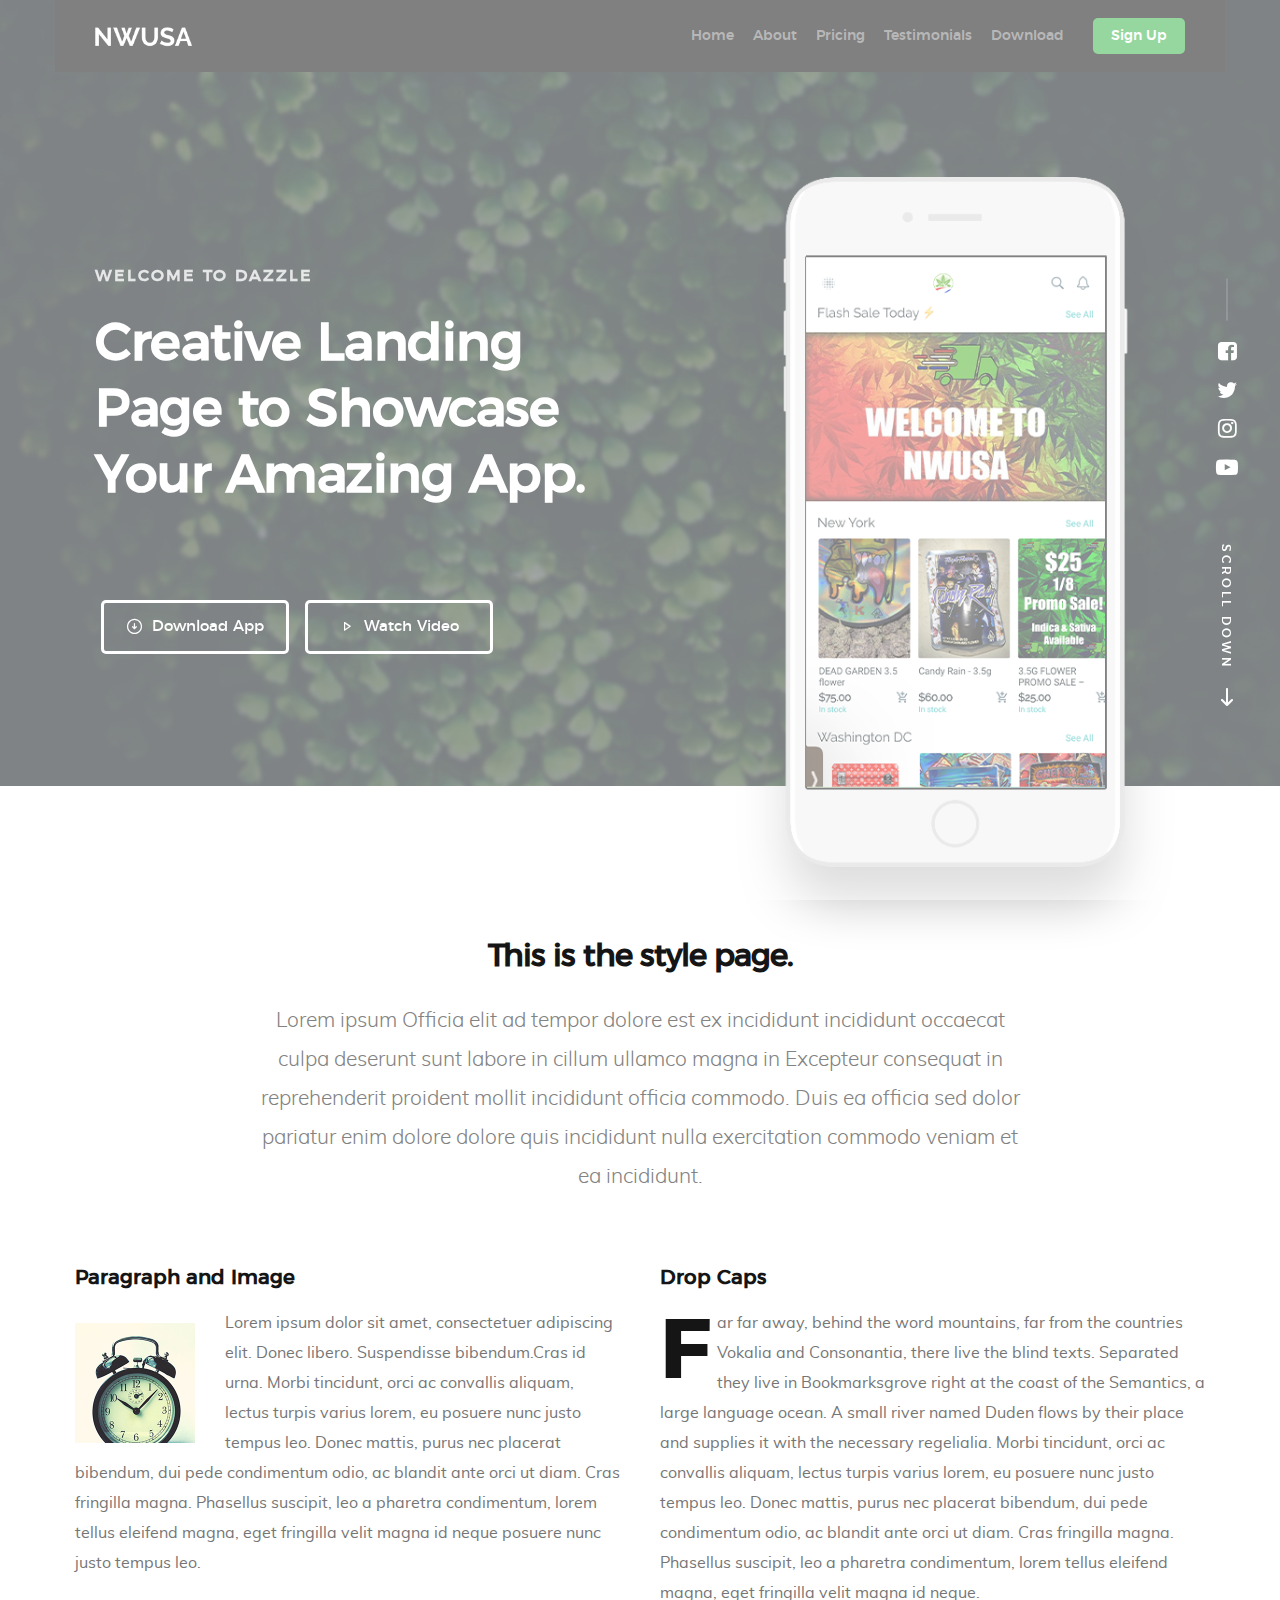
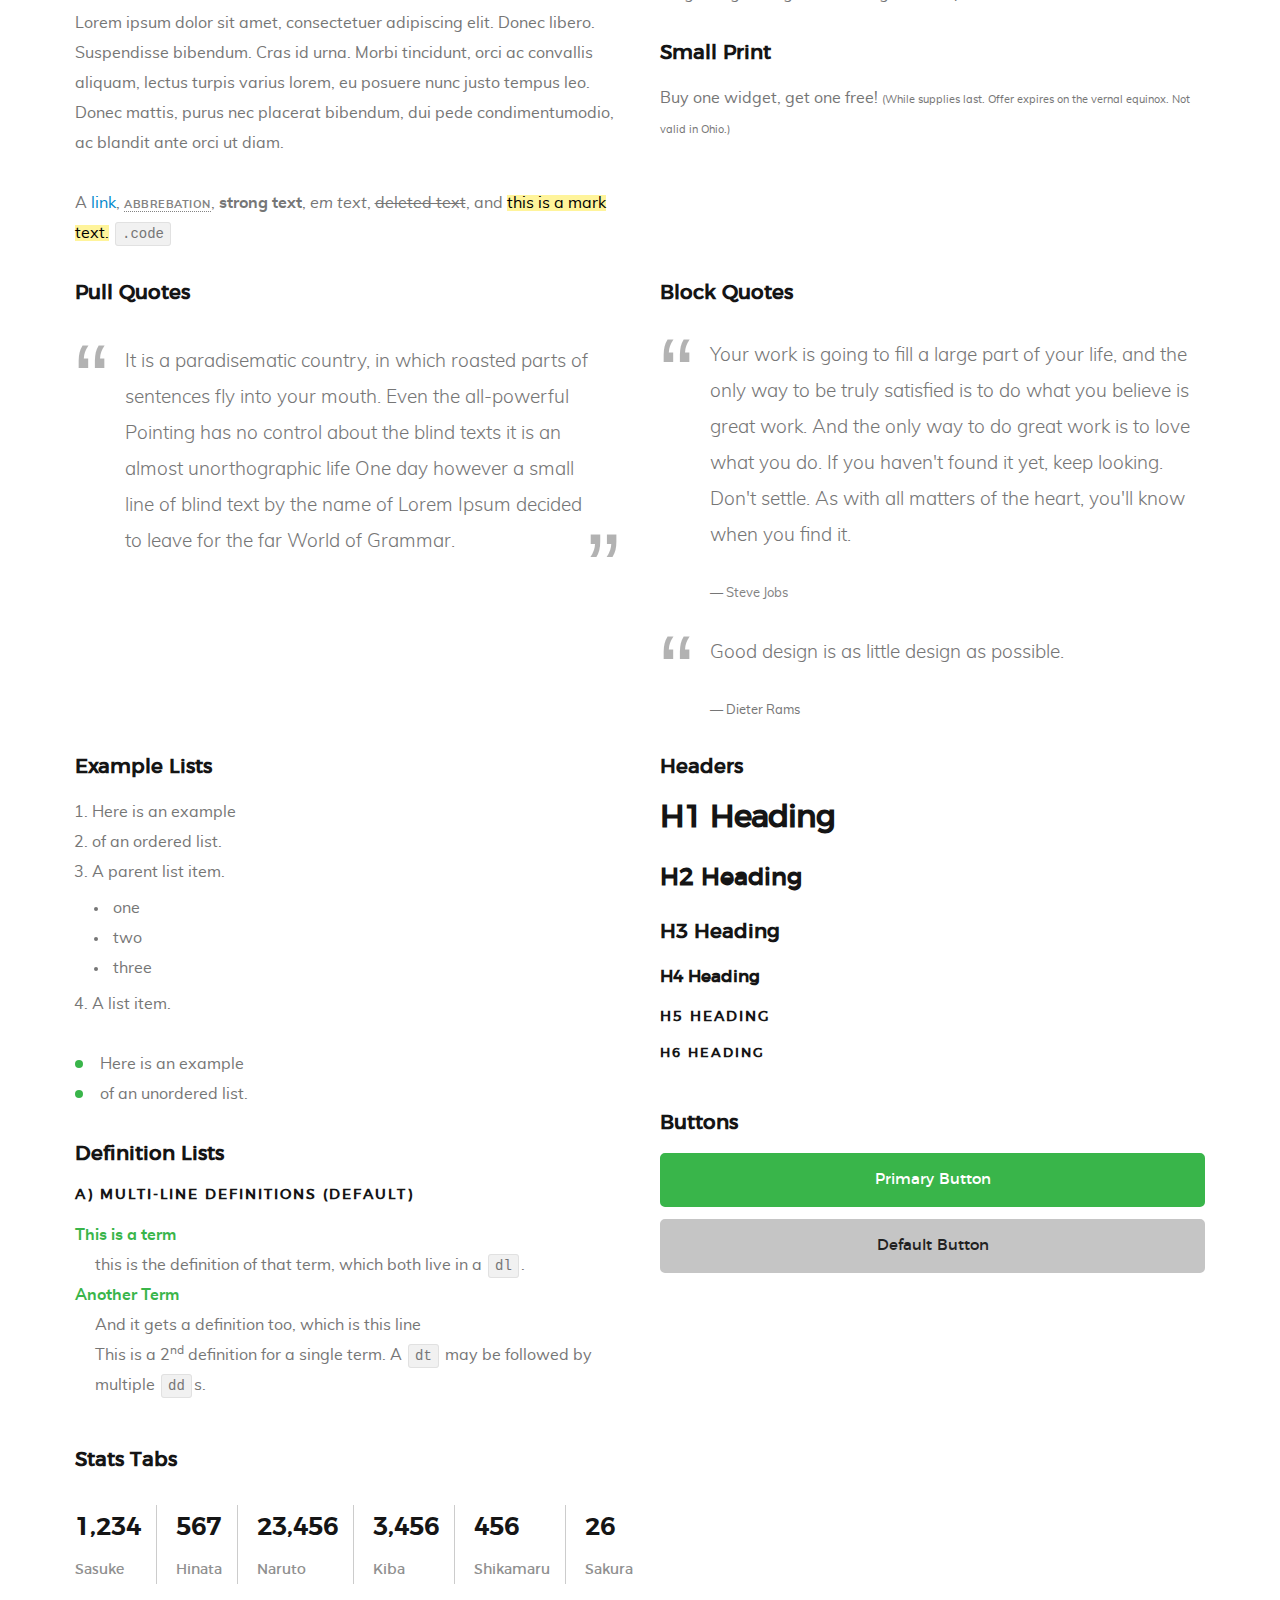
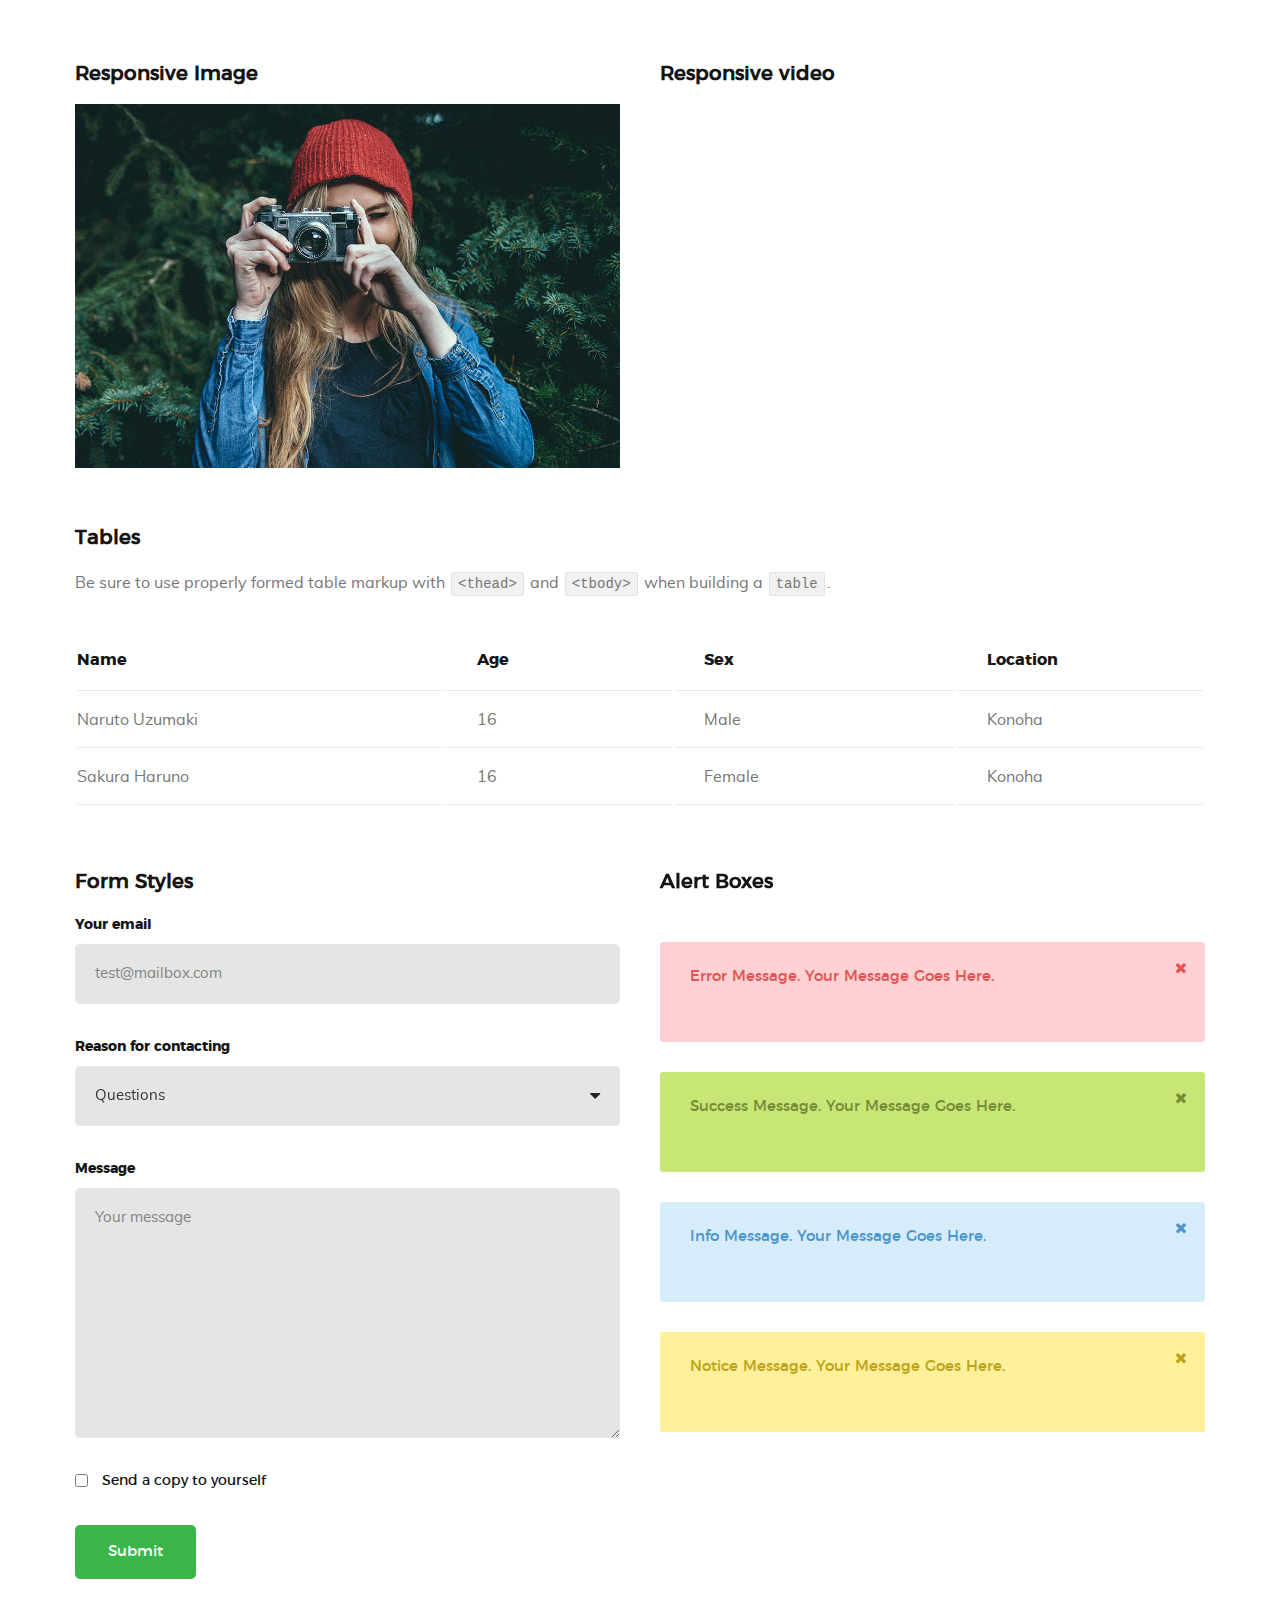
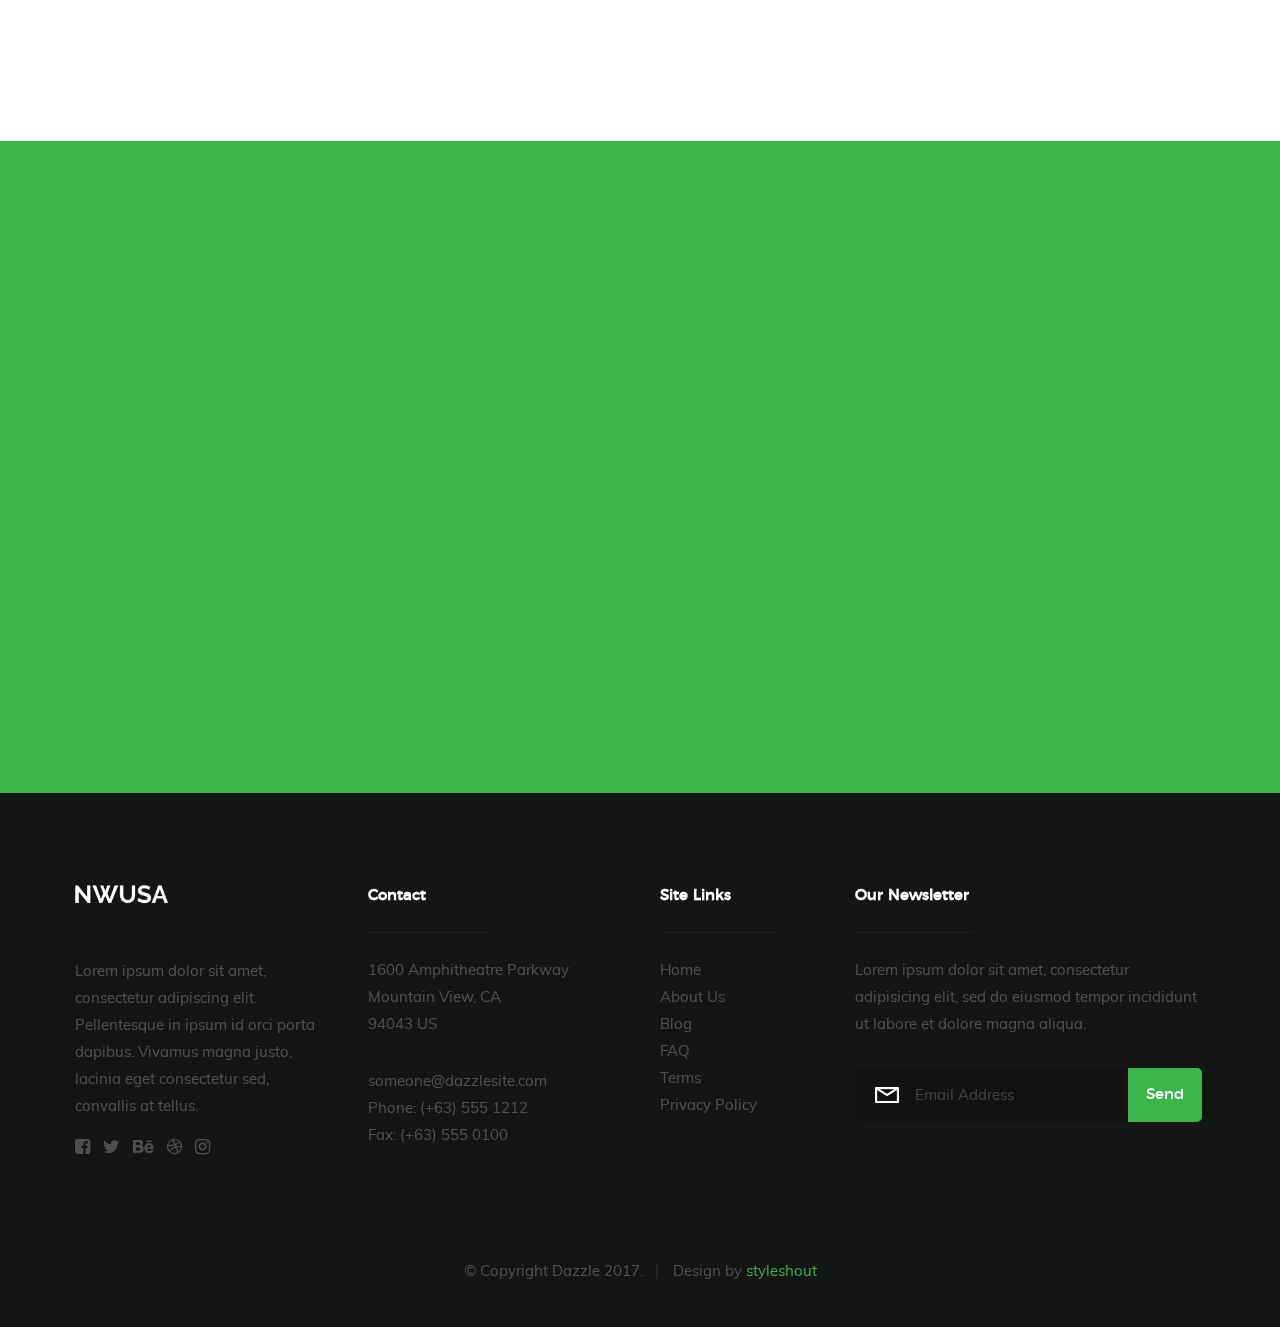
<file: styles.html>
<!DOCTYPE html>
<!--[if lt IE 9 ]><html class="no-js oldie" lang="en"> <![endif]-->
<!--[if IE 9 ]><html class="no-js oldie ie9" lang="en"> <![endif]-->
<!--[if (gte IE 9)|!(IE)]><!-->
<html class="no-js" lang="en">
<!--<![endif]-->

<head>

   <!--- basic page needs
   ================================================== -->
   <meta charset="utf-8">
   <title>Styles - Dazzle</title>
   <meta name="description" content="">
   <meta name="author" content="">

   <!-- mobile specific metas
   ================================================== -->
   <meta name="viewport" content="width=device-width, initial-scale=1">

   <!-- CSS
   ================================================== -->
   <link rel="stylesheet" href="css/base.css">
   <link rel="stylesheet" href="css/vendor.css">
   <link rel="stylesheet" href="css/main.css">

   <style type="text/css" media="screen">
      #styles { 
   	    background: white;
   		 padding-top: 15rem;
   		 padding-bottom: 12rem;   	
   	}      	
   </style>  

   <!-- script
   ================================================== -->
   <script src="js/modernizr.js"></script>
   <script src="js/pace.min.js"></script>

   <!-- favicons
	================================================== -->
   <link rel="shortcut icon" href="favicon.ico" type="image/x-icon">
   <link rel="icon" href="favicon.ico" type="image/x-icon">

</head>

<body id="top">

    <!-- header 
   ================================================== -->
   <header id="header" class="row">   

		<div class="header-logo">
	   	<a href="index.html">Dazzle</a>
	   </div>

	   <nav id="header-nav-wrap">
			<ul class="header-main-nav">
				<li class="current"><a href="index.html#home" title="home">Home</a></li>
            <li><a href="index.html#about" title="about">About</a></li>
				<li><a href="index.html#pricing" title="pricing">Pricing</a></li>
				<li><a href="index.html#testimonials" title="testimonials">Testimonials</a></li>
				<li><a class="smoothscroll"  href="#download" title="download">Download</a></li>	
			</ul>

         <a href="#" title="sign-up" class="button button-primary cta">Sign Up</a>
		</nav>

		<a class="header-menu-toggle" href="#"><span>Menu</span></a>    	
   	
	</header> <!-- end header -->


   <!-- home
   ================================================== -->
   <section id="home" data-parallax="scroll" data-image-src="images/hero-bg.jpg" data-natural-width=3000 data-natural-height=2000>

        <div class="overlay"></div>
        <div class="home-content">        

                <div class="row contents">                     
                     <div class="home-content-left">

                        <h3 data-aos="fade-up">Welcome to Dazzle</h3>

                        <h1 data-aos="fade-up">
                            Creative Landing <br>
                            Page to Showcase <br>
                            Your Amazing App.
                        </h1>

                        <div class="buttons" data-aos="fade-up">
                            <a href="#download" class="smoothscroll button stroke">
                                <span class="icon-circle-down" aria-hidden="true"></span>
                                Download App
                            </a>
                            <a href="http://player.vimeo.com/video/14592941?title=0&amp;byline=0&amp;portrait=0&amp;color=39b54a" data-lity class="button stroke">
                                <span class="icon-play" aria-hidden="true"></span>
                                Watch Video
                            </a>
                        </div>                                         

                     </div>

                     <div class="home-image-right">
                        <img src="images/iphone-app-470.png" 
                             srcset="images/iphone-app-470.png 1x, images/iphone-app-940.png 2x"  
                             data-aos="fade-up">
                     </div>
                </div>            
        </div>

        <ul class="home-social-list">
            <li>
                <a href="#"><i class="fa fa-facebook-square"></i></a>
            </li>
            <li>
                <a href="#"><i class="fa fa-twitter"></i></a>
            </li>
            <li>
                <a href="#"><i class="fa fa-instagram"></i></a>
            </li>
            <li>
                <a href="#"><i class="fa fa-youtube-play"></i></a>
            </li>
        </ul>
        <!-- end home-social-list -->

        <div class="home-scrolldown">
            <a href="#styles" class="scroll-icon smoothscroll">
                <span>Scroll Down</span>
                <i class="icon-arrow-right" aria-hidden="true"></i>
            </a>
        </div>

   </section> <!-- end home -->  


   <!-- styles
   ================================================== -->
   <section id="styles">
		
	   <div class="row narrow add-bottom text-center">

   	   <div class="col-twelve tab-full">

   		   <h1>This is the style page.</h1>

   			<p class="lead">Lorem ipsum Officia elit ad tempor dolore est ex incididunt incididunt occaecat culpa deserunt sunt labore in cillum ullamco magna in Excepteur consequat in reprehenderit proident mollit incididunt officia commodo.
   			Duis ea officia sed dolor pariatur enim dolore dolore quis incididunt nulla exercitation commodo veniam et ea incididunt.</p>   			

   		</div>

     	</div>

     	<div class="row">

     		<div class="col-six tab-full">

		     	<h3>Paragraph and Image</h3>

		      <p><a href="#"><img width="120" height="120" class="pull-left" alt="sample-image" src="images/sample-image.jpg"></a>
		  		Lorem ipsum dolor sit amet, consectetuer adipiscing elit. Donec libero. Suspendisse bibendum.Cras id urna. Morbi tincidunt, orci ac convallis aliquam, lectus turpis varius lorem, eu posuere nunc justo tempus leo. Donec mattis, purus nec placerat bibendum, dui pede condimentum odio, ac blandit ante orci ut diam. Cras fringilla magna. Phasellus suscipit, leo a pharetra condimentum, lorem tellus eleifend magna, eget fringilla velit magna id neque posuere nunc justo tempus leo. </p>

		  		<p>
		  		Lorem ipsum dolor sit amet, consectetuer adipiscing elit. Donec libero. Suspendisse bibendum. Cras id urna. Morbi tincidunt, orci ac convallis aliquam, lectus turpis varius lorem, eu posuere nunc justo tempus leo. Donec mattis, purus nec placerat bibendum, dui pede condimentumodio, ac blandit ante orci ut diam.	
	 			</p>

	         <p>A <a href="#">link</a>,
	  			<abbr title="this really isn't a very good description">abbrebation</abbr>,
	  			<strong>strong text</strong>,
	         <em>em text</em>,
	  			<del>deleted text</del>, and
	         <mark>this is a mark text.</mark>
	         <code>.code</code>
	         </p>

	      </div>

	      <div class="col-six tab-full">

	         <h3>Drop Caps</h3>

		      <p class="drop-cap">Far far away, behind the word mountains, far from the countries Vokalia and Consonantia,
		      there live the blind texts. Separated they live in Bookmarksgrove right at the coast of the
		      Semantics, a large language ocean. A small river named Duden flows by their place and supplies it with the necessary regelialia. Morbi tincidunt, orci ac convallis aliquam, lectus turpis varius lorem, eu	posuere nunc justo tempus leo. Donec mattis, purus nec placerat bibendum, dui pede condimentum odio, ac blandit ante orci ut diam. Cras fringilla magna. Phasellus suscipit, leo a pharetra condimentum, lorem tellus eleifend magna, eget fringilla velit magna id neque.
				</p>

			   <h3>Small Print</h3>

			   <p>Buy one widget, get one free!
				<small>(While supplies last. Offer expires on the vernal equinox. Not valid in Ohio.)</small>
				</p>

			</div>	         

		</div> <!-- end row -->

		<div class="row">

		  	<div class="col-six tab-full">

		      <h3>Pull Quotes</h3>

		      <aside class="pull-quote">
				   <blockquote>
					   <p>It is a paradisematic country, in which roasted parts of
		            sentences fly into your mouth. Even the all-powerful Pointing has no control about the blind
		            texts it is an almost unorthographic life One day however a small line of blind text by the name
		            of Lorem Ipsum decided to leave for the far World of Grammar.</p>
					</blockquote>
				</aside>

		   </div>

		   <div class="col-six tab-full">

		      <h3>Block Quotes</h3>

		      <blockquote cite="http://where-i-got-my-info-from.com">
				   <p>Your work is going to fill a large part of your life, and the only way to be truly satisfied is
		         to do what you believe is great work. And the only way to do great work is to love what you do.
		         If you haven't found it yet, keep looking. Don't settle. As with all matters of the heart, you'll know when you find it.
		         </p>
					<cite>
					   <a href="#">Steve Jobs</a>
					</cite>
			   </blockquote>

		      <blockquote>
		         <p>Good design is as little design as possible.</p>
		         <cite>Dieter Rams</cite>
		      </blockquote>

		   </div>

		</div> <!-- end row -->


		<div class="row half-bottom">

			<div class="col-six tab-full">

			   <h3>Example Lists</h3>

			   <ol>
				   <li>Here is an example</li>
				   <li>of an ordered list.</li>
				   <li>A parent list item.
					  	<ul>
				  			<li>one</li>
				  			<li>two</li>
					   		<li>three</li>
					   </ul>
					</li>
					<li>A list item.</li>
				</ol>

			   <ul class="disc">
				   <li>Here is an example</li>
				   <li>of an unordered list.</li>
				</ul>	

				<h3>Definition Lists</h3>	            

			   <h5>a) Multi-line Definitions (default) </h5>

			   <dl>
				   <dt><strong>This is a term</strong></dt>
				      <dd>this is the definition of that term, which both live in a <code>dl</code>.</dd>
				   <dt><strong>Another Term</strong></dt>
				      <dd>And it gets a definition too, which is this line</dd>
				      <dd>This is a 2<sup>nd</sup> definition for a single term. A <code>dt</code> may be followed by multiple <code>dd</code>s.</dd>
			   </dl>

		   </div>

		   <div class="col-six tab-full">		                  

		      <h3>Headers</h3>

		      <h1>H1 Heading</h1>
		      <h2>H2 Heading</h2>
		      <h3>H3 Heading</h3>
		      <h4>H4 Heading</h4>
		      <h5>H5 Heading</h5>
		      <h6>H6 Heading</h6>

		      <br>

		      <h3>Buttons</h3>

		    	<p>
		     		<a class="button button-primary full-width" href="#">Primary Button</a>
		     		<a class="button full-width" href="#">Default Button</a>
		     	</p>

		   </div>

		</div> <!-- end row -->


		<div class="row half-bottom">

		   <div class="col-twelve">

		    	<h3>Stats Tabs</h3>

		      <ul class="stats-tabs">
				   <li><a href="#">1,234 <em>Sasuke</em></a></li>
				   <li><a href="#">567 <em>Hinata</em></a></li>
				   <li><a href="#">23,456 <em>Naruto</em></a></li>
				   <li><a href="#">3,456 <em>Kiba</em></a></li>
				   <li><a href="#">456 <em>Shikamaru</em></a></li>
				   <li><a href="#">26 <em>Sakura</em></a></li>
				</ul>	      		

		   </div>	      	

		</div> <!-- end row -->


		<div class="row half-bottom">

	      <div class="col-six tab-full">

      		<h3>Responsive Image</h3>
      		<p><img src="images/shutterbug.jpg"></p>

      	</div>

      	<div class="col-six tab-full">

      		<h3>Responsive video</h3>

      		<div class="fluid-video-wrapper">
               <iframe src="http://player.vimeo.com/video/14592941?title=0&amp;byline=0&amp;portrait=0&amp;color=F64B39" width="500" height="281" frameborder="0" webkitallowfullscreen mozallowfullscreen allowfullscreen></iframe> 
            </div>

      	</div>
	      	
      </div> <!-- end row -->


      <div class="row add-bottom">

	      <div class="col-twelve">

	      	<h3>Tables</h3>
	      	<p>Be sure to use properly formed table markup with <code>&lt;thead&gt;</code> and <code>&lt;tbody&gt;</code> when building a <code>table</code>.</p>

	      	<div class="table-responsive">

	      		<table>
						<thead>
						   <tr>
						 		<th>Name</th>
						      <th>Age</th>
						      <th>Sex</th>
						      <th>Location</th>					    
						   </tr>
						</thead>
						<tbody>
						   <tr>
						      <td>Naruto Uzumaki</td>
						      <td>16</td>
						      <td>Male</td>
						      <td>Konoha</td>					    
						   </tr>
						   <tr>
						      <td>Sakura Haruno</td>
						      <td>16</td>
						      <td>Female</td>
						      <td>Konoha</td>			    
						   </tr>
						</tbody>
				   </table>

	      	</div>     		

	      </div>
	      	
	   </div> <!-- end row -->
		

	   <div class="row">

		   <div class="col-six tab-full">

		      <h3>Form Styles</h3>

		      <form>
			     	<div>
			        	<label for="sampleInput">Your email</label>
			        	<input class="full-width" type="email" placeholder="test@mailbox.com" id="sampleInput">
			      </div>
			      <div>
			        	<label for="sampleRecipientInput">Reason for contacting</label>
			        	<div class="ss-custom-select">
			        		<select class="full-width" id="sampleRecipientInput">
				        		<option value="Option 1">Questions</option>
				        		<option value="Option 2">Report</option>
				        		<option value="Option 3">Others</option>
				        	</select>
			        	</div>			         	
			      </div>
			       
			     	<label for="exampleMessage">Message</label>
			     	<textarea class="full-width" placeholder="Your message" id="exampleMessage"></textarea>

			     	<label class="add-bottom">
			        	<input type="checkbox">			            
			        	<span class="label-text">Send a copy to yourself</span>
			     	</label>
			       
			     	<input class="button-primary" type="submit" value="Submit">

			   </form>	            

		   </div>

		   <div class="col-six tab-full">

		   	<h3>Alert Boxes</h3> 

		   	<br>
			        
            <div class="alert-box ss-error hideit">
		        <p>Error Message. Your Message Goes Here.</p>
		        <i class="fa fa-times close"></i>
		      </div><!-- /error -->
			        
		      <div class="alert-box ss-success hideit">
		        <p>Success Message. Your Message Goes Here.</p>
		        <i class="fa fa-times close"></i>
		      </div><!-- /success -->
			        
		      <div class="alert-box ss-info hideit">
		         <p>Info Message. Your Message Goes Here.</p>
		         <i class="fa fa-times close"></i>
		      </div><!-- /info -->
			        
		      <div class="alert-box ss-notice hideit">
		        <p>Notice Message. Your Message Goes Here.</p>
		        <i class="fa fa-times close"></i>
		      </div><!-- /notice -->
		        
		   </div>	         

		</div> <!-- end row -->

	</section> <!-- end styles -->   
    

   <!-- download
   ================================================== -->
   <section id="download">

      <div class="row">
         <div class="col-full">

            <h1 class="intro-header" data-aos="fade-up">Download Our App Today!</h1>

            <p class="lead" data-aos="fade-up">
            Lorem ipsum dolor sit amet, consectetur adipisicing elit, sed do eiusmod tempor incididunt ut labore et dolore magna aliqua. Ut enim ad minim veniam, quis nostrud exercitation ullamco laboris nisi ut aliquip ex ea commodo consequat. Duis aute irure dolor in reprehenderit in voluptate
            </p>

            <ul class="download-badges">
               <li><a href="#" title="" class="badge-appstore" data-aos="fade-up">App Store</a></li>
               <li><a href="#" title="" class="badge-googleplay" data-aos="fade-up">Play Store</a></li>
            </ul>

         </div>
      </div>

   </section> <!-- end download -->    


   <!-- footer
   ================================================== -->
   <footer>

        <div class="footer-main">
            <div class="row">  

                <div class="col-three md-1-3 tab-full footer-info">            

                    <div class="footer-logo"></div>

                    <p>
                    Lorem ipsum dolor sit amet, consectetur adipiscing elit. Pellentesque in ipsum id orci porta dapibus. Vivamus magna justo, lacinia eget consectetur sed, convallis at tellus. 
                    </p>

                    <ul class="footer-social-list">
                        <li>
                            <a href="#"><i class="fa fa-facebook-square"></i></a>
                        </li>
                        <li>
                            <a href="#"><i class="fa fa-twitter"></i></a>
                        </li>
                        <li>
                            <a href="#"><i class="fa fa-behance"></i></a>
                        </li>
                        <li>
                            <a href="#"><i class="fa fa-dribbble"></i></a>
                        </li>
                        <li>
                            <a href="#"><i class="fa fa-instagram"></i></a>
                        </li>
                    </ul>
                    
                    
                </div> <!-- end footer-info -->

                <div class="col-three md-1-3 tab-1-2 mob-full footer-contact">

                    <h4>Contact</h4>

                    <p>
                    1600 Amphitheatre Parkway<br>
                    Mountain View, CA <br>
                    94043 US<br>		        
                    </p>

                    <p>
                    someone@dazzlesite.com <br>
                    Phone: (+63) 555 1212 <br>
                    Fax: (+63) 555 0100    
                    </p>                    

                </div> <!-- end footer-contact -->  

                <div class="col-two md-1-3 tab-1-2 mob-full footer-site-links">

                    <h4>Site Links</h4>

                    <ul class="list-links">
                        <li><a href="#">Home</a></li>
                        <li><a href="#">About Us</a></li>
                        <li><a href="#">Blog</a></li>
                        <li><a href="#">FAQ</a></li>
                        <li><a href="#">Terms</a></li>
                        <li><a href="#">Privacy Policy</a></li>
                    </ul>	      		
                            
                </div> <!-- end footer-site-links --> 

                <div class="col-four md-1-2 tab-full footer-subscribe">

                    <h4>Our Newsletter</h4>

                    <p>Lorem ipsum dolor sit amet, consectetur adipisicing elit, sed do eiusmod tempor incididunt ut labore et dolore magna aliqua.</p>

                    <div class="subscribe-form">
                
                        <form id="mc-form" class="group" novalidate="true">

                            <input type="email" value="" name="EMAIL" class="email" id="mc-email" placeholder="Email Address" required=""> 
                
                            <input type="submit" name="subscribe" value="Send">
                
                            <label for="mc-email" class="subscribe-message"></label>
                
                        </form>

                    </div>	      		
                            
                </div> <!-- end footer-subscribe -->         

            </div> <!-- /row -->
        </div> <!-- end footer-main -->


      <div class="footer-bottom">

      	<div class="row">

      		<div class="col-twelve">
	      		<div class="copyright">
		         	<span>© Copyright Dazzle 2017.</span> 
		         	<span>Design by <a href="http://www.styleshout.com/">styleshout</a></span>		         	
		         </div>

		         <div id="go-top">
		            <a class="smoothscroll" title="Back to Top" href="#top"><i class="icon-arrow-up"></i></a>
		         </div>         
	      	</div>

      	</div> <!-- end footer-bottom -->     	

      </div>

    </footer>

  <div id="preloader"> 
    	<div id="loader"></div>
    </div>  

    <!-- Java Script
    ================================================== -->
    <script src="js/jquery-2.1.3.min.js"></script>
    <script src="js/plugins.js"></script>
    <script src="js/main.js"></script>

</body>

</html>
</file>
<file: css/base.css>
/* =================================================================== 
 *
 *  Dazzle v1.0 Base Stylesheet
 *  04-27-2017
 *  ------------------------------------------------------------------
 *
 *  TOC:
 *  01. reset 
 *  02. basic/base setup styles
 *  03. grid
 *  04. block grids
 *  05. MISC
 *
 * =================================================================== */


/* ===================================================================
 *  01. reset  
 *  normalize.css v5.0.0 | MIT License | 
 *  github.com/necolas/normalize.css
 *
 * ------------------------------------------------------------------- */

html {
  font-family: sans-serif;
  line-height: 1.15;
  -ms-text-size-adjust: 100%;
  -webkit-text-size-adjust: 100%;
}

body {
  margin: 0;
}

article,
aside,
footer,
header,
nav,
section {
  display: block;
}

h1 {
  font-size: 2em;
  margin: 0.67em 0;
}

figcaption,
figure,
main {
  display: block;
}

figure {
  margin: 1em 40px;
}

hr {
  box-sizing: content-box;
  height: 0;
  overflow: visible;
}

pre {
  font-family: monospace, monospace;
  font-size: 1em;
}

a {
  background-color: transparent;
  -webkit-text-decoration-skip: objects;
}

a:active,
a:hover {
  outline-width: 0;
}

abbr[title] {
  border-bottom: none;
  text-decoration: underline;
  text-decoration: underline dotted;
}

b,
strong {
  font-weight: inherit;
}

b,
strong {
  font-weight: bolder;
}

code,
kbd,
samp {
  font-family: monospace, monospace;
  font-size: 1em;
}

dfn {
  font-style: italic;
}

mark {
  background-color: #ff0;
  color: #000;
}

small {
  font-size: 80%;
}

sub,
sup {
  font-size: 75%;
  line-height: 0;
  position: relative;
  vertical-align: baseline;
}

sub {
  bottom: -0.25em;
}

sup {
  top: -0.5em;
}

audio,
video {
  display: inline-block;
}

audio:not([controls]) {
  display: none;
  height: 0;
}

img {
  border-style: none;
}

svg:not(:root) {
  overflow: hidden;
}

button,
input,
optgroup,
select,
textarea {
  font-family: sans-serif;
  font-size: 100%;
  line-height: 1.15;
  margin: 0;
}

button,
input {
  overflow: visible;
}

button,
select {
  text-transform: none;
}

button,
html [type="button"],
[type="reset"],
[type="submit"] {
  -webkit-appearance: button;
}

button::-moz-focus-inner,
[type="button"]::-moz-focus-inner,
[type="reset"]::-moz-focus-inner,
[type="submit"]::-moz-focus-inner {
  border-style: none;
  padding: 0;
}

button:-moz-focusring,
[type="button"]:-moz-focusring,
[type="reset"]:-moz-focusring,
[type="submit"]:-moz-focusring {
  outline: 1px dotted ButtonText;
}

fieldset {
  border: 1px solid #c0c0c0;
  margin: 0 2px;
  padding: 0.35em 0.625em 0.75em;
}

legend {
  box-sizing: border-box;
  color: inherit;
  display: table;
  max-width: 100%;
  padding: 0;
  white-space: normal;
}

progress {
  display: inline-block;
  vertical-align: baseline;
}

textarea {
  overflow: auto;
}

[type="checkbox"],
[type="radio"] {
  box-sizing: border-box;
  padding: 0;
}

[type="number"]::-webkit-inner-spin-button,
[type="number"]::-webkit-outer-spin-button {
  height: auto;
}

[type="search"] {
  -webkit-appearance: textfield;
  outline-offset: -2px;
}

[type="search"]::-webkit-search-cancel-button,
[type="search"]::-webkit-search-decoration {
  -webkit-appearance: none;
}

::-webkit-file-upload-button {
  -webkit-appearance: button;
  font: inherit;
}

details,
menu {
  display: block;
}

summary {
  display: list-item;
}

canvas {
  display: inline-block;
}

template {
  display: none;
}

[hidden] {
  display: none;
}


/* ===================================================================
 *  02. basic/base setup styles - (_basic.scss)
 *
 * ------------------------------------------------------------------- */

html {
  font-size: 62.5%;
  box-sizing: border-box;
}

*,
*::before,
*::after {
  box-sizing: inherit;
}

body {
  font-weight: normal;
  line-height: 1;
  text-rendering: optimizeLegibility;
  word-wrap: break-word;
  -webkit-overflow-scrolling: touch;
  -webkit-text-size-adjust: none;
}

body,
input,
button {
  -moz-osx-font-smoothing: grayscale;
  -webkit-font-smoothing: antialiased;
}


/* ------------------------------------------------------------------- 
 * Media - (_basic.scss)
 * ------------------------------------------------------------------- */

img,
video {
  max-width: 100%;
  height: auto;
}


/* ------------------------------------------------------------------- 
 * Typography resets - (_basic.scss)
 * ------------------------------------------------------------------- */

div, dl, dt, dd, ul, ol, li, h1, h2, h3, h4, h5, h6, pre, form, p, blockquote, th, td {
  margin: 0;
  padding: 0;
}

h1, h2, h3, h4, h5, h6 {
  -webkit-font-variant-ligatures: common-ligatures;
  -moz-font-variant-ligatures: common-ligatures;
  font-variant-ligatures: common-ligatures;
  text-rendering: optimizeLegibility;
}

em,
i {
  font-style: italic;
  line-height: inherit;
}

strong,
b {
  font-weight: bold;
  line-height: inherit;
}

small {
  font-size: 60%;
  line-height: inherit;
}

ol,
ul {
  list-style: none;
}

li {
  display: block;
}


/* ------------------------------------------------------------------- 
 * links - (_basic.scss)
 * ------------------------------------------------------------------- */

a {
  text-decoration: none;
  line-height: inherit;
}

a img {
  border: none;
}


/* ------------------------------------------------------------------- 
 * inputs - (_basic.scss)
 * ------------------------------------------------------------------- */

fieldset {
  margin: 0;
  padding: 0;
}

input[type="email"],
input[type="number"],
input[type="search"],
input[type="text"],
input[type="tel"],
input[type="url"],
input[type="password"],
textarea {
  -webkit-appearance: none;
  -moz-appearance: none;
  -ms-appearance: none;
  -o-appearance: none;
  appearance: none;
}


/* ===================================================================
 *  03. grid - (_grid.scss)
 *
 * ------------------------------------------------------------------- */

.row {
  width: 94%;
  max-width: 1170px;
  margin: 0 auto;
}

.row:after {
  content: "";
  display: table;
  clear: both;
}

.row .row {
  width: auto;
  max-width: none;
  margin-left: -20px;
  margin-right: -20px;
}

[class*="col-"],
.bgrid {
  float: left;
}

[class*="col-"]+[class*="col-"].end {
  float: right;
}

[class*="col-"] {
  padding: 0 20px;
}

.col-one {
  width: 8.33333%;
}

.col-two,
.col-1-6 {
  width: 16.66667%;
}

.col-three,
.col-1-4 {
  width: 25%;
}

.col-four,
.col-1-3 {
  width: 33.33333%;
}

.col-five {
  width: 41.66667%;
}

.col-six,
.col-1-2 {
  width: 50%;
}

.col-seven {
  width: 58.33333%;
}

.col-eight,
.col-2-3 {
  width: 66.66667%;
}

.col-nine,
.col-3-4 {
  width: 75%;
}

.col-ten,
.col-5-6 {
  width: 83.33333%;
}

.col-eleven {
  width: 91.66667%;
}

.col-twelve,
.col-full {
  width: 100%;
}


/* ------------------------------------------------------------------- 
 * medium size devices - (_grid.scss)
 * ------------------------------------------------------------------- */

@media only screen and (max-width: 1024px) {
  .row .row {
    margin-left: -18px;
    margin-right: -18px;
  }
  [class*="col-"] {
    padding: 0 18px;
  }
  .md-two,
  .md-1-6 {
    width: 16.66667%;
  }
  .md-one {
    width: 8.33333%;
  }
  .md-three,
  .md-1-4 {
    width: 25%;
  }
  .md-four,
  .md-1-3 {
    width: 33.33333%;
  }
  .md-five {
    width: 41.66667%;
  }
  .md-six,
  .md-1-2 {
    width: 50%;
  }
  .md-seven {
    width: 58.33333%;
  }
  .md-eight,
  .md-2-3 {
    width: 66.66667%;
  }
  .md-nine,
  .md-3-4 {
    width: 75%;
  }
  .md-ten,
  .md-5-6 {
    width: 83.33333%;
  }
  .md-eleven {
    width: 91.66667%;
  }
  .md-twelve,
  .md-full {
    width: 100%;
  }
}


/* ------------------------------------------------------------------- 
 * tablets - (_grid.scss)
 * ------------------------------------------------------------------- */

@media only screen and (max-width: 768px) {
  .row {
    width: auto;
    padding-left: 30px;
    padding-right: 30px;
  }
  .row .row {
    padding-left: 0;
    padding-right: 0;
    margin-left: -15px;
    margin-right: -15px;
  }
  [class*="col-"] {
    padding: 0 15px;
  }
  .tab-1-4 {
    width: 25%;
  }
  .tab-1-3 {
    width: 33.33333%;
  }
  .tab-1-2 {
    width: 50%;
  }
  .tab-2-3 {
    width: 66.66667%;
  }
  .tab-3-4 {
    width: 75%;
  }
  .tab-full {
    width: 100%;
  }
}


/* ------------------------------------------------------------------- 
 *  mobile devices - (_grid.scss)
 * ------------------------------------------------------------------- */

@media only screen and (max-width: 600px) {
  .row {
    padding-left: 25px;
    padding-right: 25px;
  }
  .row .row {
    margin-left: -10px;
    margin-right: -10px;
  }
  [class*="col-"] {
    padding: 0 10px;
  }
  .mob-1-4 {
    width: 25%;
  }
  .mob-1-3 {
    width: 33.33333%;
  }
  .mob-1-2 {
    width: 50%;
  }
  .mob-2-3 {
    width: 66.66667%;
  }
  .mob-3-4 {
    width: 75%;
  }
  .mob-full {
    width: 100%;
  }
}


/* ------------------------------------------------------------------- 
 * small mobile devices - (_grid.scss)
 * ------------------------------------------------------------------- */

@media only screen and (max-width: 400px) {
  .row .row {
    padding-left: 0;
    padding-right: 0;
    margin-left: 0;
    margin-right: 0;
  }
  [class*="col-"] {
    width: 100% !important;
    float: none !important;
    clear: both !important;
    margin-left: 0;
    margin-right: 0;
    padding: 0;
  }
  [class*="col-"]+[class*="col-"].end {
    float: none;
  }
}


/* ===================================================================
 *  04. block grids - (_grid.scss)
 *
 * ------------------------------------------------------------------- */

[class*="block-"]:after {
  content: "";
  display: table;
  clear: both;
}

.block-1-6 .bgrid {
  width: 16.66667%;
}

.block-1-5 .bgrid {
  width: 20%;
}

.block-1-4 .bgrid {
  width: 25%;
}

.block-1-3 .bgrid {
  width: 33.33333%;
}

.block-1-2 .bgrid {
  width: 50%;
}


/**
 * Clearing for block grid columns. Allow columns with 
 * different heights to align properly.
 */

.block-1-6 .bgrid:nth-child(6n+1),
.block-1-5 .bgrid:nth-child(5n+1),
.block-1-4 .bgrid:nth-child(4n+1),
.block-1-3 .bgrid:nth-child(3n+1),
.block-1-2 .bgrid:nth-child(2n+1) {
  clear: both;
}


/* ------------------------------------------------------------------- 
 * medium size devices - (_grid.scss)
 * ------------------------------------------------------------------- */

@media only screen and (max-width: 1024px) {
  .block-m-1-6 .bgrid {
    width: 16.66667%;
  }
  .block-m-1-5 .bgrid {
    width: 20%;
  }
  .block-m-1-4 .bgrid {
    width: 25%;
  }
  .block-m-1-3 .bgrid {
    width: 33.33333%;
  }
  .block-m-1-2 .bgrid {
    width: 50%;
  }
  .block-m-full .bgrid {
    width: 100%;
    clear: both;
  }
  [class*="block-m-"] .bgrid:nth-child(n) {
    clear: none;
  }
  .block-m-1-6 .bgrid:nth-child(6n+1),
  .block-m-1-5 .bgrid:nth-child(5n+1),
  .block-m-1-4 .bgrid:nth-child(4n+1),
  .block-m-1-3 .bgrid:nth-child(3n+1),
  .block-m-1-2 .bgrid:nth-child(2n+1) {
    clear: both;
  }
}


/* ------------------------------------------------------------------- 
 * tablets - (_grid.scss)
 * ------------------------------------------------------------------- */

@media only screen and (max-width: 768px) {
  .block-tab-1-6 .bgrid {
    width: 16.66667%;
  }
  .block-tab-1-5 .bgrid {
    width: 20%;
  }
  .block-tab-1-4 .bgrid {
    width: 25%;
  }
  .block-tab-1-3 .bgrid {
    width: 33.33333%;
  }
  .block-tab-1-2 .bgrid {
    width: 50%;
  }
  .block-tab-full .bgrid {
    width: 100%;
    clear: both;
  }
  [class*="block-tab-"] .bgrid:nth-child(n) {
    clear: none;
  }
  .block-tab-1-6 .bgrid:nth-child(6n+1),
  .block-tab-1-6 .bgrid:nth-child(5n+1),
  .block-tab-1-4 .bgrid:nth-child(4n+1),
  .block-tab-1-3 .bgrid:nth-child(3n+1),
  .block-tab-1-2 .bgrid:nth-child(2n+1) {
    clear: both;
  }
}


/* ------------------------------------------------------------------- 
 * mobile devices - (_grid.scss)
 * ------------------------------------------------------------------- */

@media only screen and (max-width: 600px) {
  .block-mob-1-6 .bgrid {
    width: 16.66667%;
  }
  .block-mob-1-5 .bgrid {
    width: 20%;
  }
  .block-mob-1-4 .bgrid {
    width: 25%;
  }
  .block-mob-1-3 .bgrid {
    width: 33.33333%;
  }
  .block-mob-1-2 .bgrid {
    width: 50%;
  }
  .block-mob-full .bgrid {
    width: 100%;
    clear: both;
  }
  [class*="block-mob-"] .bgrid:nth-child(n) {
    clear: none;
  }
  .block-mob-1-6 .bgrid:nth-child(6n+1),
  .block-mob-1-5 .bgrid:nth-child(5n+1),
  .block-mob-1-4 .bgrid:nth-child(4n+1),
  .block-mob-1-3 .bgrid:nth-child(3n+1),
  .block-mob-1-2 .bgrid:nth-child(2n+1) {
    clear: both;
  }
}


/* ------------------------------------------------------------------- 
 * stack on small mobile devices - (_grid.scss)
 * ------------------------------------------------------------------- */

@media only screen and (max-width: 400px) {
  .stack .bgrid {
    width: 100% !important;
    float: none !important;
    clear: both !important;
    margin-left: 0;
    margin-right: 0;
  }
}


/* ===================================================================
 *  05. MISC  - (_grid.scss)
 *
 * ------------------------------------------------------------------- */

.group:after {
  content: "";
  display: table;
  clear: both;
}


/* Misc Helper Styles */

.is-hidden {
  display: none;
}

.is-invisible {
  visibility: hidden;
}

.antialiased {
  -webkit-font-smoothing: antialiased;
  -moz-osx-font-smoothing: grayscale;
}

.overflow-hidden {
  overflow: hidden;
}

.remove-bottom {
  margin-bottom: 0;
}

.half-bottom {
  margin-bottom: 1.5rem !important;
}

.add-bottom {
  margin-bottom: 3rem !important;
}

.no-border {
  border: none;
}

.full-width {
  width: 100%;
}

.text-center {
  text-align: center;
}

.text-left {
  text-align: left;
}

.text-right {
  text-align: right;
}

.pull-left {
  float: left;
}

.pull-right {
  float: right;
}

.align-center {
  margin-left: auto;
  margin-right: auto;
  text-align: center;
}


/*# sourceMappingURL=base.css.map */
</file>
<file: css/vendor.css>
/* =================================================================== 
 *
 *  Dazzle v1.0 Vendor/Third Party CSS 
 *  04-27-2017
 *  ------------------------------------------------------------------
 *
 *  TOC:
 *  01. animate on scroll
 *  02. owl carousel
 *  03. lity
 *
 * =================================================================== */


/*! 
 *  01. animate on scroll 
 *  https://michalsnik.github.io/aos/
 *
 */

[data-aos][data-aos][data-aos-duration='50'],
body[data-aos-duration='50'] [data-aos] {
  transition-duration: 50ms;
}

[data-aos][data-aos][data-aos-delay='50'],
body[data-aos-delay='50'] [data-aos] {
  transition-delay: 0;
}

[data-aos][data-aos][data-aos-delay='50'].aos-animate,
body[data-aos-delay='50'] [data-aos].aos-animate {
  transition-delay: 50ms;
}

[data-aos][data-aos][data-aos-duration='100'],
body[data-aos-duration='100'] [data-aos] {
  transition-duration: .1s;
}

[data-aos][data-aos][data-aos-delay='100'],
body[data-aos-delay='100'] [data-aos] {
  transition-delay: 0;
}

[data-aos][data-aos][data-aos-delay='100'].aos-animate,
body[data-aos-delay='100'] [data-aos].aos-animate {
  transition-delay: .1s;
}

[data-aos][data-aos][data-aos-duration='150'],
body[data-aos-duration='150'] [data-aos] {
  transition-duration: .15s;
}

[data-aos][data-aos][data-aos-delay='150'],
body[data-aos-delay='150'] [data-aos] {
  transition-delay: 0;
}

[data-aos][data-aos][data-aos-delay='150'].aos-animate,
body[data-aos-delay='150'] [data-aos].aos-animate {
  transition-delay: .15s;
}

[data-aos][data-aos][data-aos-duration='200'],
body[data-aos-duration='200'] [data-aos] {
  transition-duration: .2s;
}

[data-aos][data-aos][data-aos-delay='200'],
body[data-aos-delay='200'] [data-aos] {
  transition-delay: 0;
}

[data-aos][data-aos][data-aos-delay='200'].aos-animate,
body[data-aos-delay='200'] [data-aos].aos-animate {
  transition-delay: .2s;
}

[data-aos][data-aos][data-aos-duration='250'],
body[data-aos-duration='250'] [data-aos] {
  transition-duration: .25s;
}

[data-aos][data-aos][data-aos-delay='250'],
body[data-aos-delay='250'] [data-aos] {
  transition-delay: 0;
}

[data-aos][data-aos][data-aos-delay='250'].aos-animate,
body[data-aos-delay='250'] [data-aos].aos-animate {
  transition-delay: .25s;
}

[data-aos][data-aos][data-aos-duration='300'],
body[data-aos-duration='300'] [data-aos] {
  transition-duration: .3s;
}

[data-aos][data-aos][data-aos-delay='300'],
body[data-aos-delay='300'] [data-aos] {
  transition-delay: 0;
}

[data-aos][data-aos][data-aos-delay='300'].aos-animate,
body[data-aos-delay='300'] [data-aos].aos-animate {
  transition-delay: .3s;
}

[data-aos][data-aos][data-aos-duration='350'],
body[data-aos-duration='350'] [data-aos] {
  transition-duration: .35s;
}

[data-aos][data-aos][data-aos-delay='350'],
body[data-aos-delay='350'] [data-aos] {
  transition-delay: 0;
}

[data-aos][data-aos][data-aos-delay='350'].aos-animate,
body[data-aos-delay='350'] [data-aos].aos-animate {
  transition-delay: .35s;
}

[data-aos][data-aos][data-aos-duration='400'],
body[data-aos-duration='400'] [data-aos] {
  transition-duration: .4s;
}

[data-aos][data-aos][data-aos-delay='400'],
body[data-aos-delay='400'] [data-aos] {
  transition-delay: 0;
}

[data-aos][data-aos][data-aos-delay='400'].aos-animate,
body[data-aos-delay='400'] [data-aos].aos-animate {
  transition-delay: .4s;
}

[data-aos][data-aos][data-aos-duration='450'],
body[data-aos-duration='450'] [data-aos] {
  transition-duration: .45s;
}

[data-aos][data-aos][data-aos-delay='450'],
body[data-aos-delay='450'] [data-aos] {
  transition-delay: 0;
}

[data-aos][data-aos][data-aos-delay='450'].aos-animate,
body[data-aos-delay='450'] [data-aos].aos-animate {
  transition-delay: .45s;
}

[data-aos][data-aos][data-aos-duration='500'],
body[data-aos-duration='500'] [data-aos] {
  transition-duration: .5s;
}

[data-aos][data-aos][data-aos-delay='500'],
body[data-aos-delay='500'] [data-aos] {
  transition-delay: 0;
}

[data-aos][data-aos][data-aos-delay='500'].aos-animate,
body[data-aos-delay='500'] [data-aos].aos-animate {
  transition-delay: .5s;
}

[data-aos][data-aos][data-aos-duration='550'],
body[data-aos-duration='550'] [data-aos] {
  transition-duration: .55s;
}

[data-aos][data-aos][data-aos-delay='550'],
body[data-aos-delay='550'] [data-aos] {
  transition-delay: 0;
}

[data-aos][data-aos][data-aos-delay='550'].aos-animate,
body[data-aos-delay='550'] [data-aos].aos-animate {
  transition-delay: .55s;
}

[data-aos][data-aos][data-aos-duration='600'],
body[data-aos-duration='600'] [data-aos] {
  transition-duration: .6s;
}

[data-aos][data-aos][data-aos-delay='600'],
body[data-aos-delay='600'] [data-aos] {
  transition-delay: 0;
}

[data-aos][data-aos][data-aos-delay='600'].aos-animate,
body[data-aos-delay='600'] [data-aos].aos-animate {
  transition-delay: .6s;
}

[data-aos][data-aos][data-aos-duration='650'],
body[data-aos-duration='650'] [data-aos] {
  transition-duration: .65s;
}

[data-aos][data-aos][data-aos-delay='650'],
body[data-aos-delay='650'] [data-aos] {
  transition-delay: 0;
}

[data-aos][data-aos][data-aos-delay='650'].aos-animate,
body[data-aos-delay='650'] [data-aos].aos-animate {
  transition-delay: .65s;
}

[data-aos][data-aos][data-aos-duration='700'],
body[data-aos-duration='700'] [data-aos] {
  transition-duration: .7s;
}

[data-aos][data-aos][data-aos-delay='700'],
body[data-aos-delay='700'] [data-aos] {
  transition-delay: 0;
}

[data-aos][data-aos][data-aos-delay='700'].aos-animate,
body[data-aos-delay='700'] [data-aos].aos-animate {
  transition-delay: .7s;
}

[data-aos][data-aos][data-aos-duration='750'],
body[data-aos-duration='750'] [data-aos] {
  transition-duration: .75s;
}

[data-aos][data-aos][data-aos-delay='750'],
body[data-aos-delay='750'] [data-aos] {
  transition-delay: 0;
}

[data-aos][data-aos][data-aos-delay='750'].aos-animate,
body[data-aos-delay='750'] [data-aos].aos-animate {
  transition-delay: .75s;
}

[data-aos][data-aos][data-aos-duration='800'],
body[data-aos-duration='800'] [data-aos] {
  transition-duration: .8s;
}

[data-aos][data-aos][data-aos-delay='800'],
body[data-aos-delay='800'] [data-aos] {
  transition-delay: 0;
}

[data-aos][data-aos][data-aos-delay='800'].aos-animate,
body[data-aos-delay='800'] [data-aos].aos-animate {
  transition-delay: .8s;
}

[data-aos][data-aos][data-aos-duration='850'],
body[data-aos-duration='850'] [data-aos] {
  transition-duration: .85s;
}

[data-aos][data-aos][data-aos-delay='850'],
body[data-aos-delay='850'] [data-aos] {
  transition-delay: 0;
}

[data-aos][data-aos][data-aos-delay='850'].aos-animate,
body[data-aos-delay='850'] [data-aos].aos-animate {
  transition-delay: .85s;
}

[data-aos][data-aos][data-aos-duration='900'],
body[data-aos-duration='900'] [data-aos] {
  transition-duration: .9s;
}

[data-aos][data-aos][data-aos-delay='900'],
body[data-aos-delay='900'] [data-aos] {
  transition-delay: 0;
}

[data-aos][data-aos][data-aos-delay='900'].aos-animate,
body[data-aos-delay='900'] [data-aos].aos-animate {
  transition-delay: .9s;
}

[data-aos][data-aos][data-aos-duration='950'],
body[data-aos-duration='950'] [data-aos] {
  transition-duration: .95s;
}

[data-aos][data-aos][data-aos-delay='950'],
body[data-aos-delay='950'] [data-aos] {
  transition-delay: 0;
}

[data-aos][data-aos][data-aos-delay='950'].aos-animate,
body[data-aos-delay='950'] [data-aos].aos-animate {
  transition-delay: .95s;
}

[data-aos][data-aos][data-aos-duration='1000'],
body[data-aos-duration='1000'] [data-aos] {
  transition-duration: 1s;
}

[data-aos][data-aos][data-aos-delay='1000'],
body[data-aos-delay='1000'] [data-aos] {
  transition-delay: 0;
}

[data-aos][data-aos][data-aos-delay='1000'].aos-animate,
body[data-aos-delay='1000'] [data-aos].aos-animate {
  transition-delay: 1s;
}

[data-aos][data-aos][data-aos-duration='1050'],
body[data-aos-duration='1050'] [data-aos] {
  transition-duration: 1.05s;
}

[data-aos][data-aos][data-aos-delay='1050'],
body[data-aos-delay='1050'] [data-aos] {
  transition-delay: 0;
}

[data-aos][data-aos][data-aos-delay='1050'].aos-animate,
body[data-aos-delay='1050'] [data-aos].aos-animate {
  transition-delay: 1.05s;
}

[data-aos][data-aos][data-aos-duration='1100'],
body[data-aos-duration='1100'] [data-aos] {
  transition-duration: 1.1s;
}

[data-aos][data-aos][data-aos-delay='1100'],
body[data-aos-delay='1100'] [data-aos] {
  transition-delay: 0;
}

[data-aos][data-aos][data-aos-delay='1100'].aos-animate,
body[data-aos-delay='1100'] [data-aos].aos-animate {
  transition-delay: 1.1s;
}

[data-aos][data-aos][data-aos-duration='1150'],
body[data-aos-duration='1150'] [data-aos] {
  transition-duration: 1.15s;
}

[data-aos][data-aos][data-aos-delay='1150'],
body[data-aos-delay='1150'] [data-aos] {
  transition-delay: 0;
}

[data-aos][data-aos][data-aos-delay='1150'].aos-animate,
body[data-aos-delay='1150'] [data-aos].aos-animate {
  transition-delay: 1.15s;
}

[data-aos][data-aos][data-aos-duration='1200'],
body[data-aos-duration='1200'] [data-aos] {
  transition-duration: 1.2s;
}

[data-aos][data-aos][data-aos-delay='1200'],
body[data-aos-delay='1200'] [data-aos] {
  transition-delay: 0;
}

[data-aos][data-aos][data-aos-delay='1200'].aos-animate,
body[data-aos-delay='1200'] [data-aos].aos-animate {
  transition-delay: 1.2s;
}

[data-aos][data-aos][data-aos-duration='1250'],
body[data-aos-duration='1250'] [data-aos] {
  transition-duration: 1.25s;
}

[data-aos][data-aos][data-aos-delay='1250'],
body[data-aos-delay='1250'] [data-aos] {
  transition-delay: 0;
}

[data-aos][data-aos][data-aos-delay='1250'].aos-animate,
body[data-aos-delay='1250'] [data-aos].aos-animate {
  transition-delay: 1.25s;
}

[data-aos][data-aos][data-aos-duration='1300'],
body[data-aos-duration='1300'] [data-aos] {
  transition-duration: 1.3s;
}

[data-aos][data-aos][data-aos-delay='1300'],
body[data-aos-delay='1300'] [data-aos] {
  transition-delay: 0;
}

[data-aos][data-aos][data-aos-delay='1300'].aos-animate,
body[data-aos-delay='1300'] [data-aos].aos-animate {
  transition-delay: 1.3s;
}

[data-aos][data-aos][data-aos-duration='1350'],
body[data-aos-duration='1350'] [data-aos] {
  transition-duration: 1.35s;
}

[data-aos][data-aos][data-aos-delay='1350'],
body[data-aos-delay='1350'] [data-aos] {
  transition-delay: 0;
}

[data-aos][data-aos][data-aos-delay='1350'].aos-animate,
body[data-aos-delay='1350'] [data-aos].aos-animate {
  transition-delay: 1.35s;
}

[data-aos][data-aos][data-aos-duration='1400'],
body[data-aos-duration='1400'] [data-aos] {
  transition-duration: 1.4s;
}

[data-aos][data-aos][data-aos-delay='1400'],
body[data-aos-delay='1400'] [data-aos] {
  transition-delay: 0;
}

[data-aos][data-aos][data-aos-delay='1400'].aos-animate,
body[data-aos-delay='1400'] [data-aos].aos-animate {
  transition-delay: 1.4s;
}

[data-aos][data-aos][data-aos-duration='1450'],
body[data-aos-duration='1450'] [data-aos] {
  transition-duration: 1.45s;
}

[data-aos][data-aos][data-aos-delay='1450'],
body[data-aos-delay='1450'] [data-aos] {
  transition-delay: 0;
}

[data-aos][data-aos][data-aos-delay='1450'].aos-animate,
body[data-aos-delay='1450'] [data-aos].aos-animate {
  transition-delay: 1.45s;
}

[data-aos][data-aos][data-aos-duration='1500'],
body[data-aos-duration='1500'] [data-aos] {
  transition-duration: 1.5s;
}

[data-aos][data-aos][data-aos-delay='1500'],
body[data-aos-delay='1500'] [data-aos] {
  transition-delay: 0;
}

[data-aos][data-aos][data-aos-delay='1500'].aos-animate,
body[data-aos-delay='1500'] [data-aos].aos-animate {
  transition-delay: 1.5s;
}

[data-aos][data-aos][data-aos-duration='1550'],
body[data-aos-duration='1550'] [data-aos] {
  transition-duration: 1.55s;
}

[data-aos][data-aos][data-aos-delay='1550'],
body[data-aos-delay='1550'] [data-aos] {
  transition-delay: 0;
}

[data-aos][data-aos][data-aos-delay='1550'].aos-animate,
body[data-aos-delay='1550'] [data-aos].aos-animate {
  transition-delay: 1.55s;
}

[data-aos][data-aos][data-aos-duration='1600'],
body[data-aos-duration='1600'] [data-aos] {
  transition-duration: 1.6s;
}

[data-aos][data-aos][data-aos-delay='1600'],
body[data-aos-delay='1600'] [data-aos] {
  transition-delay: 0;
}

[data-aos][data-aos][data-aos-delay='1600'].aos-animate,
body[data-aos-delay='1600'] [data-aos].aos-animate {
  transition-delay: 1.6s;
}

[data-aos][data-aos][data-aos-duration='1650'],
body[data-aos-duration='1650'] [data-aos] {
  transition-duration: 1.65s;
}

[data-aos][data-aos][data-aos-delay='1650'],
body[data-aos-delay='1650'] [data-aos] {
  transition-delay: 0;
}

[data-aos][data-aos][data-aos-delay='1650'].aos-animate,
body[data-aos-delay='1650'] [data-aos].aos-animate {
  transition-delay: 1.65s;
}

[data-aos][data-aos][data-aos-duration='1700'],
body[data-aos-duration='1700'] [data-aos] {
  transition-duration: 1.7s;
}

[data-aos][data-aos][data-aos-delay='1700'],
body[data-aos-delay='1700'] [data-aos] {
  transition-delay: 0;
}

[data-aos][data-aos][data-aos-delay='1700'].aos-animate,
body[data-aos-delay='1700'] [data-aos].aos-animate {
  transition-delay: 1.7s;
}

[data-aos][data-aos][data-aos-duration='1750'],
body[data-aos-duration='1750'] [data-aos] {
  transition-duration: 1.75s;
}

[data-aos][data-aos][data-aos-delay='1750'],
body[data-aos-delay='1750'] [data-aos] {
  transition-delay: 0;
}

[data-aos][data-aos][data-aos-delay='1750'].aos-animate,
body[data-aos-delay='1750'] [data-aos].aos-animate {
  transition-delay: 1.75s;
}

[data-aos][data-aos][data-aos-duration='1800'],
body[data-aos-duration='1800'] [data-aos] {
  transition-duration: 1.8s;
}

[data-aos][data-aos][data-aos-delay='1800'],
body[data-aos-delay='1800'] [data-aos] {
  transition-delay: 0;
}

[data-aos][data-aos][data-aos-delay='1800'].aos-animate,
body[data-aos-delay='1800'] [data-aos].aos-animate {
  transition-delay: 1.8s;
}

[data-aos][data-aos][data-aos-duration='1850'],
body[data-aos-duration='1850'] [data-aos] {
  transition-duration: 1.85s;
}

[data-aos][data-aos][data-aos-delay='1850'],
body[data-aos-delay='1850'] [data-aos] {
  transition-delay: 0;
}

[data-aos][data-aos][data-aos-delay='1850'].aos-animate,
body[data-aos-delay='1850'] [data-aos].aos-animate {
  transition-delay: 1.85s;
}

[data-aos][data-aos][data-aos-duration='1900'],
body[data-aos-duration='1900'] [data-aos] {
  transition-duration: 1.9s;
}

[data-aos][data-aos][data-aos-delay='1900'],
body[data-aos-delay='1900'] [data-aos] {
  transition-delay: 0;
}

[data-aos][data-aos][data-aos-delay='1900'].aos-animate,
body[data-aos-delay='1900'] [data-aos].aos-animate {
  transition-delay: 1.9s;
}

[data-aos][data-aos][data-aos-duration='1950'],
body[data-aos-duration='1950'] [data-aos] {
  transition-duration: 1.95s;
}

[data-aos][data-aos][data-aos-delay='1950'],
body[data-aos-delay='1950'] [data-aos] {
  transition-delay: 0;
}

[data-aos][data-aos][data-aos-delay='1950'].aos-animate,
body[data-aos-delay='1950'] [data-aos].aos-animate {
  transition-delay: 1.95s;
}

[data-aos][data-aos][data-aos-duration='2000'],
body[data-aos-duration='2000'] [data-aos] {
  transition-duration: 2s;
}

[data-aos][data-aos][data-aos-delay='2000'],
body[data-aos-delay='2000'] [data-aos] {
  transition-delay: 0;
}

[data-aos][data-aos][data-aos-delay='2000'].aos-animate,
body[data-aos-delay='2000'] [data-aos].aos-animate {
  transition-delay: 2s;
}

[data-aos][data-aos][data-aos-duration='2050'],
body[data-aos-duration='2050'] [data-aos] {
  transition-duration: 2.05s;
}

[data-aos][data-aos][data-aos-delay='2050'],
body[data-aos-delay='2050'] [data-aos] {
  transition-delay: 0;
}

[data-aos][data-aos][data-aos-delay='2050'].aos-animate,
body[data-aos-delay='2050'] [data-aos].aos-animate {
  transition-delay: 2.05s;
}

[data-aos][data-aos][data-aos-duration='2100'],
body[data-aos-duration='2100'] [data-aos] {
  transition-duration: 2.1s;
}

[data-aos][data-aos][data-aos-delay='2100'],
body[data-aos-delay='2100'] [data-aos] {
  transition-delay: 0;
}

[data-aos][data-aos][data-aos-delay='2100'].aos-animate,
body[data-aos-delay='2100'] [data-aos].aos-animate {
  transition-delay: 2.1s;
}

[data-aos][data-aos][data-aos-duration='2150'],
body[data-aos-duration='2150'] [data-aos] {
  transition-duration: 2.15s;
}

[data-aos][data-aos][data-aos-delay='2150'],
body[data-aos-delay='2150'] [data-aos] {
  transition-delay: 0;
}

[data-aos][data-aos][data-aos-delay='2150'].aos-animate,
body[data-aos-delay='2150'] [data-aos].aos-animate {
  transition-delay: 2.15s;
}

[data-aos][data-aos][data-aos-duration='2200'],
body[data-aos-duration='2200'] [data-aos] {
  transition-duration: 2.2s;
}

[data-aos][data-aos][data-aos-delay='2200'],
body[data-aos-delay='2200'] [data-aos] {
  transition-delay: 0;
}

[data-aos][data-aos][data-aos-delay='2200'].aos-animate,
body[data-aos-delay='2200'] [data-aos].aos-animate {
  transition-delay: 2.2s;
}

[data-aos][data-aos][data-aos-duration='2250'],
body[data-aos-duration='2250'] [data-aos] {
  transition-duration: 2.25s;
}

[data-aos][data-aos][data-aos-delay='2250'],
body[data-aos-delay='2250'] [data-aos] {
  transition-delay: 0;
}

[data-aos][data-aos][data-aos-delay='2250'].aos-animate,
body[data-aos-delay='2250'] [data-aos].aos-animate {
  transition-delay: 2.25s;
}

[data-aos][data-aos][data-aos-duration='2300'],
body[data-aos-duration='2300'] [data-aos] {
  transition-duration: 2.3s;
}

[data-aos][data-aos][data-aos-delay='2300'],
body[data-aos-delay='2300'] [data-aos] {
  transition-delay: 0;
}

[data-aos][data-aos][data-aos-delay='2300'].aos-animate,
body[data-aos-delay='2300'] [data-aos].aos-animate {
  transition-delay: 2.3s;
}

[data-aos][data-aos][data-aos-duration='2350'],
body[data-aos-duration='2350'] [data-aos] {
  transition-duration: 2.35s;
}

[data-aos][data-aos][data-aos-delay='2350'],
body[data-aos-delay='2350'] [data-aos] {
  transition-delay: 0;
}

[data-aos][data-aos][data-aos-delay='2350'].aos-animate,
body[data-aos-delay='2350'] [data-aos].aos-animate {
  transition-delay: 2.35s;
}

[data-aos][data-aos][data-aos-duration='2400'],
body[data-aos-duration='2400'] [data-aos] {
  transition-duration: 2.4s;
}

[data-aos][data-aos][data-aos-delay='2400'],
body[data-aos-delay='2400'] [data-aos] {
  transition-delay: 0;
}

[data-aos][data-aos][data-aos-delay='2400'].aos-animate,
body[data-aos-delay='2400'] [data-aos].aos-animate {
  transition-delay: 2.4s;
}

[data-aos][data-aos][data-aos-duration='2450'],
body[data-aos-duration='2450'] [data-aos] {
  transition-duration: 2.45s;
}

[data-aos][data-aos][data-aos-delay='2450'],
body[data-aos-delay='2450'] [data-aos] {
  transition-delay: 0;
}

[data-aos][data-aos][data-aos-delay='2450'].aos-animate,
body[data-aos-delay='2450'] [data-aos].aos-animate {
  transition-delay: 2.45s;
}

[data-aos][data-aos][data-aos-duration='2500'],
body[data-aos-duration='2500'] [data-aos] {
  transition-duration: 2.5s;
}

[data-aos][data-aos][data-aos-delay='2500'],
body[data-aos-delay='2500'] [data-aos] {
  transition-delay: 0;
}

[data-aos][data-aos][data-aos-delay='2500'].aos-animate,
body[data-aos-delay='2500'] [data-aos].aos-animate {
  transition-delay: 2.5s;
}

[data-aos][data-aos][data-aos-duration='2550'],
body[data-aos-duration='2550'] [data-aos] {
  transition-duration: 2.55s;
}

[data-aos][data-aos][data-aos-delay='2550'],
body[data-aos-delay='2550'] [data-aos] {
  transition-delay: 0;
}

[data-aos][data-aos][data-aos-delay='2550'].aos-animate,
body[data-aos-delay='2550'] [data-aos].aos-animate {
  transition-delay: 2.55s;
}

[data-aos][data-aos][data-aos-duration='2600'],
body[data-aos-duration='2600'] [data-aos] {
  transition-duration: 2.6s;
}

[data-aos][data-aos][data-aos-delay='2600'],
body[data-aos-delay='2600'] [data-aos] {
  transition-delay: 0;
}

[data-aos][data-aos][data-aos-delay='2600'].aos-animate,
body[data-aos-delay='2600'] [data-aos].aos-animate {
  transition-delay: 2.6s;
}

[data-aos][data-aos][data-aos-duration='2650'],
body[data-aos-duration='2650'] [data-aos] {
  transition-duration: 2.65s;
}

[data-aos][data-aos][data-aos-delay='2650'],
body[data-aos-delay='2650'] [data-aos] {
  transition-delay: 0;
}

[data-aos][data-aos][data-aos-delay='2650'].aos-animate,
body[data-aos-delay='2650'] [data-aos].aos-animate {
  transition-delay: 2.65s;
}

[data-aos][data-aos][data-aos-duration='2700'],
body[data-aos-duration='2700'] [data-aos] {
  transition-duration: 2.7s;
}

[data-aos][data-aos][data-aos-delay='2700'],
body[data-aos-delay='2700'] [data-aos] {
  transition-delay: 0;
}

[data-aos][data-aos][data-aos-delay='2700'].aos-animate,
body[data-aos-delay='2700'] [data-aos].aos-animate {
  transition-delay: 2.7s;
}

[data-aos][data-aos][data-aos-duration='2750'],
body[data-aos-duration='2750'] [data-aos] {
  transition-duration: 2.75s;
}

[data-aos][data-aos][data-aos-delay='2750'],
body[data-aos-delay='2750'] [data-aos] {
  transition-delay: 0;
}

[data-aos][data-aos][data-aos-delay='2750'].aos-animate,
body[data-aos-delay='2750'] [data-aos].aos-animate {
  transition-delay: 2.75s;
}

[data-aos][data-aos][data-aos-duration='2800'],
body[data-aos-duration='2800'] [data-aos] {
  transition-duration: 2.8s;
}

[data-aos][data-aos][data-aos-delay='2800'],
body[data-aos-delay='2800'] [data-aos] {
  transition-delay: 0;
}

[data-aos][data-aos][data-aos-delay='2800'].aos-animate,
body[data-aos-delay='2800'] [data-aos].aos-animate {
  transition-delay: 2.8s;
}

[data-aos][data-aos][data-aos-duration='2850'],
body[data-aos-duration='2850'] [data-aos] {
  transition-duration: 2.85s;
}

[data-aos][data-aos][data-aos-delay='2850'],
body[data-aos-delay='2850'] [data-aos] {
  transition-delay: 0;
}

[data-aos][data-aos][data-aos-delay='2850'].aos-animate,
body[data-aos-delay='2850'] [data-aos].aos-animate {
  transition-delay: 2.85s;
}

[data-aos][data-aos][data-aos-duration='2900'],
body[data-aos-duration='2900'] [data-aos] {
  transition-duration: 2.9s;
}

[data-aos][data-aos][data-aos-delay='2900'],
body[data-aos-delay='2900'] [data-aos] {
  transition-delay: 0;
}

[data-aos][data-aos][data-aos-delay='2900'].aos-animate,
body[data-aos-delay='2900'] [data-aos].aos-animate {
  transition-delay: 2.9s;
}

[data-aos][data-aos][data-aos-duration='2950'],
body[data-aos-duration='2950'] [data-aos] {
  transition-duration: 2.95s;
}

[data-aos][data-aos][data-aos-delay='2950'],
body[data-aos-delay='2950'] [data-aos] {
  transition-delay: 0;
}

[data-aos][data-aos][data-aos-delay='2950'].aos-animate,
body[data-aos-delay='2950'] [data-aos].aos-animate {
  transition-delay: 2.95s;
}

[data-aos][data-aos][data-aos-duration='3000'],
body[data-aos-duration='3000'] [data-aos] {
  transition-duration: 3s;
}

[data-aos][data-aos][data-aos-delay='3000'],
body[data-aos-delay='3000'] [data-aos] {
  transition-delay: 0;
}

[data-aos][data-aos][data-aos-delay='3000'].aos-animate,
body[data-aos-delay='3000'] [data-aos].aos-animate {
  transition-delay: 3s;
}

[data-aos][data-aos][data-aos-easing=linear],
body[data-aos-easing=linear] [data-aos] {
  transition-timing-function: cubic-bezier(0.25, 0.25, 0.75, 0.75);
}

[data-aos][data-aos][data-aos-easing=ease],
body[data-aos-easing=ease] [data-aos] {
  transition-timing-function: ease;
}

[data-aos][data-aos][data-aos-easing=ease-in],
body[data-aos-easing=ease-in] [data-aos] {
  transition-timing-function: ease-in;
}

[data-aos][data-aos][data-aos-easing=ease-out],
body[data-aos-easing=ease-out] [data-aos] {
  transition-timing-function: ease-out;
}

[data-aos][data-aos][data-aos-easing=ease-in-out],
body[data-aos-easing=ease-in-out] [data-aos] {
  transition-timing-function: ease-in-out;
}

[data-aos][data-aos][data-aos-easing=ease-in-back],
body[data-aos-easing=ease-in-back] [data-aos] {
  transition-timing-function: cubic-bezier(0.6, -0.28, 0.735, 0.045);
}

[data-aos][data-aos][data-aos-easing=ease-out-back],
body[data-aos-easing=ease-out-back] [data-aos] {
  transition-timing-function: cubic-bezier(0.175, 0.885, 0.32, 1.275);
}

[data-aos][data-aos][data-aos-easing=ease-in-out-back],
body[data-aos-easing=ease-in-out-back] [data-aos] {
  transition-timing-function: cubic-bezier(0.68, -0.55, 0.265, 1.55);
}

[data-aos][data-aos][data-aos-easing=ease-in-sine],
body[data-aos-easing=ease-in-sine] [data-aos] {
  transition-timing-function: cubic-bezier(0.47, 0, 0.745, 0.715);
}

[data-aos][data-aos][data-aos-easing=ease-out-sine],
body[data-aos-easing=ease-out-sine] [data-aos] {
  transition-timing-function: cubic-bezier(0.39, 0.575, 0.565, 1);
}

[data-aos][data-aos][data-aos-easing=ease-in-out-sine],
body[data-aos-easing=ease-in-out-sine] [data-aos] {
  transition-timing-function: cubic-bezier(0.445, 0.05, 0.55, 0.95);
}

[data-aos][data-aos][data-aos-easing=ease-in-quad],
body[data-aos-easing=ease-in-quad] [data-aos] {
  transition-timing-function: cubic-bezier(0.55, 0.085, 0.68, 0.53);
}

[data-aos][data-aos][data-aos-easing=ease-out-quad],
body[data-aos-easing=ease-out-quad] [data-aos] {
  transition-timing-function: cubic-bezier(0.25, 0.46, 0.45, 0.94);
}

[data-aos][data-aos][data-aos-easing=ease-in-out-quad],
body[data-aos-easing=ease-in-out-quad] [data-aos] {
  transition-timing-function: cubic-bezier(0.455, 0.03, 0.515, 0.955);
}

[data-aos][data-aos][data-aos-easing=ease-in-cubic],
body[data-aos-easing=ease-in-cubic] [data-aos] {
  transition-timing-function: cubic-bezier(0.55, 0.085, 0.68, 0.53);
}

[data-aos][data-aos][data-aos-easing=ease-out-cubic],
body[data-aos-easing=ease-out-cubic] [data-aos] {
  transition-timing-function: cubic-bezier(0.25, 0.46, 0.45, 0.94);
}

[data-aos][data-aos][data-aos-easing=ease-in-out-cubic],
body[data-aos-easing=ease-in-out-cubic] [data-aos] {
  transition-timing-function: cubic-bezier(0.455, 0.03, 0.515, 0.955);
}

[data-aos][data-aos][data-aos-easing=ease-in-quart],
body[data-aos-easing=ease-in-quart] [data-aos] {
  transition-timing-function: cubic-bezier(0.55, 0.085, 0.68, 0.53);
}

[data-aos][data-aos][data-aos-easing=ease-out-quart],
body[data-aos-easing=ease-out-quart] [data-aos] {
  transition-timing-function: cubic-bezier(0.25, 0.46, 0.45, 0.94);
}

[data-aos][data-aos][data-aos-easing=ease-in-out-quart],
body[data-aos-easing=ease-in-out-quart] [data-aos] {
  transition-timing-function: cubic-bezier(0.455, 0.03, 0.515, 0.955);
}

[data-aos^=fade][data-aos^=fade] {
  opacity: 0;
  transition-property: opacity, transform;
}

[data-aos^=fade][data-aos^=fade].aos-animate {
  opacity: 1;
  transform: translate(0);
}

[data-aos=fade-up] {
  transform: translateY(100px);
}

[data-aos=fade-down] {
  transform: translateY(-100px);
}

[data-aos=fade-right] {
  transform: translate(-100px);
}

[data-aos=fade-left] {
  transform: translate(100px);
}

[data-aos=fade-up-right] {
  transform: translate(-100px, 100px);
}

[data-aos=fade-up-left] {
  transform: translate(100px, 100px);
}

[data-aos=fade-down-right] {
  transform: translate(-100px, -100px);
}

[data-aos=fade-down-left] {
  transform: translate(100px, -100px);
}

[data-aos^=zoom][data-aos^=zoom] {
  opacity: 0;
  transition-property: opacity, transform;
}

[data-aos^=zoom][data-aos^=zoom].aos-animate {
  opacity: 1;
  transform: translate(0) scale(1);
}

[data-aos=zoom-in] {
  transform: scale(0.6);
}

[data-aos=zoom-in-up] {
  transform: translateY(100px) scale(0.6);
}

[data-aos=zoom-in-down] {
  transform: translateY(-100px) scale(0.6);
}

[data-aos=zoom-in-right] {
  transform: translate(-100px) scale(0.6);
}

[data-aos=zoom-in-left] {
  transform: translate(100px) scale(0.6);
}

[data-aos=zoom-out] {
  transform: scale(1.2);
}

[data-aos=zoom-out-up] {
  transform: translateY(100px) scale(1.2);
}

[data-aos=zoom-out-down] {
  transform: translateY(-100px) scale(1.2);
}

[data-aos=zoom-out-right] {
  transform: translate(-100px) scale(1.2);
}

[data-aos=zoom-out-left] {
  transform: translate(100px) scale(1.2);
}

[data-aos^=slide][data-aos^=slide] {
  transition-property: transform;
}

[data-aos^=slide][data-aos^=slide].aos-animate {
  transform: translate(0);
}

[data-aos=slide-up] {
  transform: translateY(100%);
}

[data-aos=slide-down] {
  transform: translateY(-100%);
}

[data-aos=slide-right] {
  transform: translateX(-100%);
}

[data-aos=slide-left] {
  transform: translateX(100%);
}

[data-aos^=flip][data-aos^=flip] {
  backface-visibility: hidden;
  transition-property: transform;
}

[data-aos=flip-left] {
  transform: perspective(2500px) rotateY(-100deg);
}

[data-aos=flip-left].aos-animate {
  transform: perspective(2500px) rotateY(0);
}

[data-aos=flip-right] {
  transform: perspective(2500px) rotateY(100deg);
}

[data-aos=flip-right].aos-animate {
  transform: perspective(2500px) rotateY(0);
}

[data-aos=flip-up] {
  transform: perspective(2500px) rotateX(-100deg);
}

[data-aos=flip-up].aos-animate {
  transform: perspective(2500px) rotateX(0);
}

[data-aos=flip-down] {
  transform: perspective(2500px) rotateX(100deg);
}

[data-aos=flip-down].aos-animate {
  transform: perspective(2500px) rotateX(0);
}


/*# sourceMappingURL=aos.css.map*/


/**
 *  02. owl carousel v2.2.0
 *  Copyright 2013-2016 David Deutsch
 *  Licensed under MIT (https://github.com/OwlCarousel2/OwlCarousel2/blob/master/LICENSE)
 */


/*
 *  Owl Carousel - Core
 */

.owl-carousel {
  display: none;
  width: 100%;
  -webkit-tap-highlight-color: transparent;
  /* position relative and z-index fix webkit rendering fonts issue */
  position: relative;
  z-index: 1;
}

.owl-carousel .owl-stage {
  position: relative;
  -ms-touch-action: pan-Y;
}

.owl-carousel .owl-stage:after {
  content: ".";
  display: block;
  clear: both;
  visibility: hidden;
  line-height: 0;
  height: 0;
}

.owl-carousel .owl-stage-outer {
  position: relative;
  overflow: hidden;
  /* fix for flashing background */
  -webkit-transform: translate3d(0px, 0px, 0px);
}

.owl-carousel .owl-item {
  position: relative;
  min-height: 1px;
  float: left;
  -webkit-backface-visibility: hidden;
  -webkit-tap-highlight-color: transparent;
  -webkit-touch-callout: none;
}

.owl-carousel .owl-item img {
  display: block;
  width: 100%;
  -webkit-transform-style: preserve-3d;
}

.owl-carousel .owl-nav.disabled,
.owl-carousel .owl-dots.disabled {
  display: none;
}

.owl-carousel .owl-nav .owl-prev,
.owl-carousel .owl-nav .owl-next,
.owl-carousel .owl-dot {
  cursor: pointer;
  cursor: hand;
  -webkit-user-select: none;
  -khtml-user-select: none;
  -moz-user-select: none;
  -ms-user-select: none;
  user-select: none;
}

.owl-carousel.owl-loaded {
  display: block;
}

.owl-carousel.owl-loading {
  opacity: 0;
  display: block;
}

.owl-carousel.owl-hidden {
  opacity: 0;
}

.owl-carousel.owl-refresh .owl-item {
  visibility: hidden;
}

.owl-carousel.owl-drag .owl-item {
  -webkit-user-select: none;
  -moz-user-select: none;
  -ms-user-select: none;
  user-select: none;
}

.owl-carousel.owl-grab {
  cursor: move;
  cursor: grab;
}

.owl-carousel.owl-rtl {
  direction: rtl;
}

.owl-carousel.owl-rtl .owl-item {
  float: right;
}


/* No Js */

.no-js .owl-carousel {
  display: block;
}


/*
 *  Owl Carousel - Animate Plugin
 */

.owl-carousel .animated {
  -webkit-animation-duration: 1000ms;
  animation-duration: 1000ms;
  -webkit-animation-fill-mode: both;
  animation-fill-mode: both;
}

.owl-carousel .owl-animated-in {
  z-index: 0;
}

.owl-carousel .owl-animated-out {
  z-index: 1;
}

.owl-carousel .fadeOut {
  -webkit-animation-name: fadeOut;
  animation-name: fadeOut;
}

@-webkit-keyframes fadeOut {
  0% {
    opacity: 1;
  }
  100% {
    opacity: 0;
  }
}

@keyframes fadeOut {
  0% {
    opacity: 1;
  }
  100% {
    opacity: 0;
  }
}


/*
 * 	Owl Carousel - Auto Height Plugin
 */

.owl-height {
  transition: height 500ms ease-in-out;
}


/*
 * 	Owl Carousel - Lazy Load Plugin
 */

.owl-carousel .owl-item .owl-lazy {
  opacity: 0;
  transition: opacity 400ms ease;
}

.owl-carousel .owl-item img.owl-lazy {
  -webkit-transform-style: preserve-3d;
  transform-style: preserve-3d;
}


/*
 * 	Owl Carousel - Video Plugin
 */

.owl-carousel .owl-video-wrapper {
  position: relative;
  height: 100%;
  background: #000;
}

.owl-carousel .owl-video-play-icon {
  position: absolute;
  height: 80px;
  width: 80px;
  left: 50%;
  top: 50%;
  margin-left: -40px;
  margin-top: -40px;
  background: url("owl.video.play.png") no-repeat;
  cursor: pointer;
  z-index: 1;
  -webkit-backface-visibility: hidden;
  transition: -webkit-transform 100ms ease;
  transition: transform 100ms ease;
}

.owl-carousel .owl-video-play-icon:hover {
  -webkit-transform: scale(1.3, 1.3);
  -ms-transform: scale(1.3, 1.3);
  transform: scale(1.3, 1.3);
}

.owl-carousel .owl-video-playing .owl-video-tn,
.owl-carousel .owl-video-playing .owl-video-play-icon {
  display: none;
}

.owl-carousel .owl-video-tn {
  opacity: 0;
  height: 100%;
  background-position: center center;
  background-repeat: no-repeat;
  background-size: contain;
  transition: opacity 400ms ease;
}

.owl-carousel .owl-video-frame {
  position: relative;
  z-index: 1;
  height: 100%;
  width: 100%;
}


/*! 
 *  03. lity - v1.6.6 - 2016-04-22
 *  http://sorgalla.com/lity/
 *  Copyright (c) 2016 Jan Sorgalla; Licensed MIT */

.lity {
  z-index: 9990;
  position: fixed;
  top: 0;
  right: 0;
  bottom: 0;
  left: 0;
  white-space: nowrap;
  background: #ffffff;
  background: white;
  outline: none !important;
  opacity: 0;
  -webkit-transition: opacity 0.3s ease;
  -o-transition: opacity 0.3s ease;
  transition: opacity 0.3s ease;
}

.lity.lity-opened {
  opacity: 1;
}

.lity.lity-closed {
  opacity: 0;
}

.lity * {
  -webkit-box-sizing: border-box;
  -moz-box-sizing: border-box;
  box-sizing: border-box;
}

.lity-wrap {
  z-index: 9990;
  position: fixed;
  top: 0;
  right: 0;
  bottom: 0;
  left: 0;
  text-align: center;
  outline: none !important;
}

.lity-wrap:before {
  content: '';
  display: inline-block;
  height: 100%;
  vertical-align: middle;
  margin-right: -0.25em;
}

.lity-loader {
  z-index: 9991;
  color: #333;
  position: absolute;
  top: 50%;
  margin-top: -0.8em;
  width: 100%;
  text-align: center;
  font-size: 14px;
  font-family: Arial, Helvetica, sans-serif;
  opacity: 0;
  -webkit-transition: opacity 0.3s ease;
  -o-transition: opacity 0.3s ease;
  transition: opacity 0.3s ease;
}

.lity-loading .lity-loader {
  opacity: 1;
}

.lity-container {
  z-index: 9992;
  position: relative;
  text-align: left;
  vertical-align: middle;
  display: inline-block;
  white-space: normal;
  max-width: 100%;
  max-height: 100%;
  outline: none !important;
}

.lity-content {
  z-index: 9993;
  width: 100%;
  -webkit-transform: scale(1);
  -ms-transform: scale(1);
  -o-transform: scale(1);
  transform: scale(1);
  -webkit-transition: -webkit-transform 0.3s ease;
  -o-transition: -o-transform 0.3s ease;
  transition: transform 0.3s ease;
}

.lity-loading .lity-content,
.lity-closed .lity-content {
  -webkit-transform: scale(0.8);
  -ms-transform: scale(0.8);
  -o-transform: scale(0.8);
  transform: scale(0.8);
}

.lity-content:after {
  content: '';
  position: absolute;
  left: 0;
  top: 0;
  bottom: 0;
  display: block;
  right: 0;
  width: auto;
  height: auto;
  z-index: -1;
}

.lity-close {
  z-index: 9994;
  width: 42px;
  height: 42px;
  position: fixed;
  text-align: center !important;
  right: 20px;
  top: 20px;
  -webkit-appearance: none;
  cursor: pointer;
  text-decoration: none;
  text-align: center;
  padding: 0;
  margin: 0;
  color: black;
  font-style: normal;
  font-size: 30px;
  font-family: Arial, sans-serif;
  line-height: 42px;
  border: 0;
  background: transparent;
  outline: none;
  -webkit-box-shadow: none;
  box-shadow: none;
  font: 0/0 a;
  text-shadow: none;
  color: transparent;
  border-radius: 50%;
}

.lity-close::before,
.lity-close::after {
  display: block;
  content: "";
  height: 20px;
  width: 2px;
  background-color: black;
  position: absolute;
  top: 11px;
  left: 20px;
}

.lity-close::before {
  -webkit-transform: rotate(-45deg);
  -ms-transform: rotate(-45deg);
  transform: rotate(-45deg);
}

.lity-close::after {
  -webkit-transform: rotate(45deg);
  -ms-transform: rotate(45deg);
  transform: rotate(45deg);
}

.lity-close::-moz-focus-inner {
  border: 0;
  padding: 0;
}

.lity-close:hover,
.lity-close:focus,
.lity-close:active,
.lity-close:visited {
  text-decoration: none;
  text-align: center;
  padding: 0;
  color: #fff;
  font-style: normal;
  font-size: 30px;
  font-family: Arial, sans-serif;
  line-height: 36px;
  border: 0;
  background: transparent;
  outline: none;
  -webkit-box-shadow: none;
  box-shadow: none;
  font: 0/0 a;
  text-shadow: none;
  color: transparent;
}

.lity-close:hover::before,
.lity-close:hover::after,
.lity-close:focus::before,
.lity-close:focus::after,
.lity-close:active::before,
.lity-close:active::after,
.lity-close:visited::before,
.lity-close:visited::after {
  background-color: #39b54a;
}


/* Image */

.lity-image img {
  max-width: 100%;
  display: block;
  line-height: 0;
  border: 0;
}


/* iFrame */

.lity-iframe .lity-container {
  width: 100%;
  max-width: 964px;
}

.lity-iframe-container {
  width: 100%;
  height: 0;
  padding-top: 56.25%;
  overflow: auto;
  pointer-events: auto;
  -webkit-transform: translateZ(0);
  transform: translateZ(0);
  -webkit-overflow-scrolling: touch;
}

.lity-iframe-container iframe {
  position: absolute;
  display: block;
  top: 0;
  left: 0;
  width: 100%;
  height: 100%;
  background: #000;
}

.lity-hide {
  display: none;
}


/*# sourceMappingURL=vendor.css.map */
</file>
<file: css/main.css>
/* =================================================================== 
 *
 *  Dazzle v1.0 Main Stylesheet
 *  04-27-2017
 *  ------------------------------------------------------------------
 *
 *  TOC:
 *  01. webfonts and iconfonts
 *  02. base style overrides
 *  03. typography & general theme styles
 *  04. preloader
 *  05. forms
 *  06. buttons
 *  07. other components
 *  08. common and reusable theme styles
 *  09. header styles
 *  10. home
 *  11. about
 *  12. pricing 
 *  13. testimonials
 *  14. download
 *  15. footer styles
 *
 * =================================================================== */


/* ===================================================================
 *  01. webfonts and iconfonts - (_document-setup)
 *
 * ------------------------------------------------------------------- */

@import url("font-awesome/css/font-awesome.min.css");
@import url("micons/micons.css");
@import url("fonts.css");


/* ===================================================================
 *  02. base style overrides - (_document-setup)
 *
 * ------------------------------------------------------------------- */

html {
  font-size: 10px;
}

@media only screen and (max-width: 1024px) {
  html {
    font-size: 9.375px;
  }
}

@media only screen and (max-width: 768px) {
  html {
    font-size: 10px;
  }
}

@media only screen and (max-width: 400px) {
  html {
    font-size: 9.375px;
  }
}

html,
body {
  height: 100%;
}

body {
  background: #141515;
  font-family: "muli-regular", sans-serif;
  font-size: 1.6rem;
  line-height: 1.875;
  color: #767676;
  margin: 0;
  padding: 0;
}


/* ------------------------------------------------------------------- 
 * links - (_document-setup) 
 * ------------------------------------------------------------------- */

a,
a:visited {
  color: #0087cc;
  -webkit-transition: all 0.3s ease-in-out;
  transition: all 0.3s ease-in-out;
}

a:hover,
a:focus {
  color: #39b54a;
}


/* ===================================================================
 *  03. typography & general theme styles - (_document-setup.scss) 
 *
 * ------------------------------------------------------------------- */

h1, h2, h3, h4, h5, h6, .h01, .h02, .h03, .h04, .h05, .h06 {
  font-family: "montserrat-regular", sans-serif;
  color: #151515;
  font-style: normal;
  text-rendering: optimizeLegibility;
  margin-bottom: 2.4rem;
}

h3, .h03, h4, .h04 {
  margin-bottom: 1.5rem;
}
h5, .h05, h6, .h06 {
  margin-bottom: 1.2rem;
}
h1, .h01 {
  font-size: 3.1rem;
  line-height: 1.35;
  letter-spacing: -.1rem;
}

@media only screen and (max-width: 600px) {
  h1,
  .h01 {
    font-size: 2.6rem;
    letter-spacing: -.07rem;
  }
}

h2, .h02 {
  font-size: 2.4rem;
  line-height: 1.25;
}
h3, .h03 {
  font-size: 2rem;
  line-height: 1.5;
}
h4, .h04 {
  font-size: 1.7rem;
  line-height: 1.76;
}
h5, .h05 {
  font-size: 1.4rem;
  line-height: 1.7;
  text-transform: uppercase;
  letter-spacing: .2rem;
}
h6, .h06 {
  font-size: 1.3rem;
  line-height: 1.85;
  text-transform: uppercase;
  letter-spacing: .2rem;
}

p img {
  margin: 0;
}

p.lead {
  font-family: "muli-light", sans-serif;
  font-size: 2.1rem;
  line-height: 1.857;
  color: #838383;
  margin-bottom: 3.6rem;
}

@media only screen and (max-width: 768px) {
  p.lead {
    font-size: 2rem;
  }
}

em, i, strong, b {
  font-size: 1.6rem;
  line-height: 1.875;
  font-style: normal;
  font-weight: normal;
}
em, i {
  font-family: "muli-italic", sans-serif;
}
strong, b {
  font-family: "muli-bold", sans-serif;
}

small {
  font-size: 1.1rem;
  line-height: inherit;
}

blockquote {
  margin: 3rem 0;
  padding-left: 5rem;
  position: relative;
}

blockquote:before {
  content: "\201C";
  font-size: 10rem;
  line-height: 0px;
  margin: 0;
  color: rgba(0, 0, 0, 0.3);
  font-family: arial, sans-serif;
  position: absolute;
  top: 3.6rem;
  left: 0;
}

blockquote p {
  font-family: "muli-light", sans-serif;
  padding: 0;
  font-size: 1.9rem;
  line-height: 1.895;
}

blockquote cite {
  display: block;
  font-size: 1.3rem;
  font-style: normal;
  line-height: 1.615;
}

blockquote cite:before {
  content: "\2014 \0020";
}

blockquote cite a,
blockquote cite a:visited {
  color: #838383;
  border: none;
}

abbr {
  font-family: "muli-bold", sans-serif;
  font-variant: small-caps;
  text-transform: lowercase;
  letter-spacing: .05rem;
  color: #838383;
}

var, kbd, samp, code, pre {
  font-family: Consolas, "Andale Mono", Courier, "Courier New", monospace;
}

pre {
  padding: 2.4rem 3rem 3rem;
  background: #F1F1F1;
}

code {
  font-size: 1.4rem;
  margin: 0 .2rem;
  padding: .3rem .6rem;
  white-space: nowrap;
  background: #F1F1F1;
  border: 1px solid #E1E1E1;
  border-radius: 3px;
}

pre>code {
  display: block;
  white-space: pre;
  line-height: 2;
  padding: 0;
  margin: 0;
}

pre.prettyprint>code {
  border: none;
}

del {
  text-decoration: line-through;
}

abbr[title],
dfn[title] {
  border-bottom: 1px dotted;
  cursor: help;
  text-decoration: none;
}

mark {
  background: #FFF49B;
  color: #000;
}

hr {
  border: solid rgba(0, 0, 0, 0.1);
  border-width: 1px 0 0;
  clear: both;
  margin: 2.4rem 0 1.5rem;
  height: 0;
}


/* ------------------------------------------------------------------- 
 * Lists - (_document-setup.scss)  
 * ------------------------------------------------------------------- */

ol {
  list-style: decimal;
}

ul {
  list-style: disc;
}

li {
  display: list-item;
}

ol,
ul {
  margin-left: 1.7rem;
}

ul li {
  padding-left: .4rem;
}

ul ul,
ul ol,
ol ol,
ol ul {
  margin: .6rem 0 .6rem 1.7rem;
}

ul.disc li {
  display: list-item;
  list-style: none;
  padding: 0 0 0 .8rem;
  position: relative;
}

ul.disc li::before {
  content: "";
  display: inline-block;
  width: 8px;
  height: 8px;
  border-radius: 50%;
  background: #39b54a;
  position: absolute;
  left: -17px;
  top: 11px;
  vertical-align: middle;
}

dt {
  margin: 0;
  color: #39b54a;
}

dd {
  margin: 0 0 0 2rem;
}


/* ------------------------------------------------------------------- 
 * Spacing - (_document-setup)  
 * ------------------------------------------------------------------- */

button,
.button {
  margin-bottom: 1.2rem;
}

fieldset {
  margin-bottom: 1.5rem;
}

input,
textarea,
select,
pre,
blockquote,
figure,
table,
p,
ul,
ol,
dl,
form,
.fluid-video-wrapper,
.ss-custom-select {
  margin-bottom: 3rem;
}


/* ------------------------------------------------------------------- 
 * floated image - (_document-setup)  
 * ------------------------------------------------------------------- */

img.pull-right {
  margin: 1.5rem 0 0 3rem;
}

img.pull-left {
  margin: 1.5rem 3rem 0 0;
}


/* ------------------------------------------------------------------- 
 * block grids paddings
 * ------------------------------------------------------------------- */

.bgrid {
  padding: 0 20px;
}

@media only screen and (max-width: 1024px) {
  .bgrid {
    padding: 0 18px;
  }
}

@media only screen and (max-width: 768px) {
  .bgrid {
    padding: 0 15px;
  }
}

@media only screen and (max-width: 600px) {
  .bgrid {
    padding: 0 10px;
  }
}

@media only screen and (max-width: 400px) {
  .bgrid {
    padding: 0;
  }
}


/* ------------------------------------------------------------------- 
 * tables - (_document-setup.scss)  
 * ------------------------------------------------------------------- */

table {
  border-width: 0;
  width: 100%;
  max-width: 100%;
  font-family: "muli-regular", sans-serif;
}

th,
td {
  padding: 1.5rem 3rem;
  text-align: left;
  border-bottom: 1px solid #E8E8E8;
}

th {
  color: #151515;
  font-family: "montserrat-bold", sans-serif;
}

td {
  line-height: 1.5;
}

th:first-child,
td:first-child {
  padding-left: 0;
}

th:last-child,
td:last-child {
  padding-right: 0;
}

.table-responsive {
  overflow-x: auto;
  -webkit-overflow-scrolling: touch;
}


/* ------------------------------------------------------------------- 
 * pace.js styles - center simple  - (_document-setup.scss)
 * ------------------------------------------------------------------- */

.pace {
  -webkit-pointer-events: none;
  pointer-events: none;
  -webkit-user-select: none;
  -moz-user-select: none;
  user-select: none;
  z-index: 2000;
  position: fixed;
  margin: auto;
  top: 0;
  left: 0;
  right: 0;
  bottom: 0;
  height: 5px;
  width: 150px;
  background: #dedede;
  overflow: hidden;
}

.pace .pace-progress {
  -webkit-box-sizing: border-box;
  -moz-box-sizing: border-box;
  -ms-box-sizing: border-box;
  -o-box-sizing: border-box;
  box-sizing: border-box;
  -webkit-transform: translate3d(0, 0, 0);
  -moz-transform: translate3d(0, 0, 0);
  -ms-transform: translate3d(0, 0, 0);
  -o-transform: translate3d(0, 0, 0);
  transform: translate3d(0, 0, 0);
  max-width: 150px;
  position: fixed;
  z-index: 2000;
  display: block;
  position: absolute;
  top: 0;
  right: 100%;
  height: 100%;
  width: 100%;
  background: #39b54a;
}

.pace.pace-inactive {
  display: none;
}

.oldie .pace {
  display: none;
}


/* ===================================================================
 *  04. preloader - (_preloader-blank.scss)
 *
 * ------------------------------------------------------------------- */

#preloader {
  position: fixed;
  top: 0;
  left: 0;
  right: 0;
  bottom: 0;
  background: #ffffff;
  z-index: 800;
  height: 100%;
  width: 100%;
}

.no-js #preloader,
.oldie #preloader {
  display: none;
}


/* ===================================================================
 *  05. forms - (_forms.scss)
 *
 * ------------------------------------------------------------------- */

fieldset {
  border: none;
}

input[type="email"],
input[type="number"],
input[type="search"],
input[type="text"],
input[type="tel"],
input[type="url"],
input[type="password"],
textarea,
select {
  display: block;
  height: 6rem;
  padding: 1.5rem 2rem;
  border: 0;
  outline: none;
  color: #333333;
  font-family: "muli-regular", sans-serif;
  font-size: 1.5rem;
  line-height: 3rem;
  max-width: 100%;
  background: rgba(0, 0, 0, 0.1);
  -webkit-transition: all 0.3s ease-in-out;
  transition: all 0.3s ease-in-out;
  border-radius: 5px;
}

.ss-custom-select {
  position: relative;
  padding: 0;
}

.ss-custom-select select {
  -webkit-appearance: none;
  -moz-appearance: none;
  -ms-appearance: none;
  -o-appearance: none;
  appearance: none;
  text-indent: 0.01px;
  text-overflow: '';
  margin: 0;
  line-height: 3rem;
  vertical-align: middle;
}

.ss-custom-select select option {
  padding-left: 2rem;
  padding-right: 2rem;
}

.ss-custom-select select::-ms-expand {
  display: none;
}

.ss-custom-select::after {
  content: '\f0d7';
  font-family: 'FontAwesome';
  position: absolute;
  top: 50%;
  right: 1.5rem;
  margin-top: -10px;
  bottom: auto;
  width: 20px;
  height: 20px;
  line-height: 20px;
  font-size: 18px;
  text-align: center;
  pointer-events: none;
  color: #252525;
}


/* IE9 and below */

.oldie .ss-custom-select::after {
  display: none;
}

textarea {
  min-height: 25rem;
}

input[type="email"]:focus,
input[type="number"]:focus,
input[type="search"]:focus,
input[type="text"]:focus,
input[type="tel"]:focus,
input[type="url"]:focus,
input[type="password"]:focus,
textarea:focus,
select:focus {
  color: #000000;
}

label,
legend {
  font-family: "montserrat-bold", sans-serif;
  font-size: 1.4rem;
  margin-bottom: .6rem;
  color: #151515;
  display: block;
}

input[type="checkbox"],
input[type="radio"] {
  display: inline;
}

label>.label-text {
  display: inline-block;
  margin-left: 1rem;
  font-family: "montserrat-regular", sans-serif;
  line-height: inherit;
}

label>input[type="checkbox"],
label>input[type="radio"] {
  margin: 0;
  position: relative;
  top: .15rem;
}


/* ------------------------------------------------------------------- 
 * Style Placeholder Text - (_forms.scss)
 * ------------------------------------------------------------------- */

::-webkit-input-placeholder {
  color: #838383;
}

:-moz-placeholder {
  color: #838383;
  /* Firefox 18- */
}

::-moz-placeholder {
  color: #838383;
  /* Firefox 19+ */
}

:-ms-input-placeholder {
  color: #838383;
}

.placeholder {
  color: #838383 !important;
}


/* ------------------------------------------------------------------- 
 * Change Autocomplete styles in Chrome - (_forms.scss)
 * ------------------------------------------------------------------- */

input:-webkit-autofill,
input:-webkit-autofill:hover,
input:-webkit-autofill:focus input:-webkit-autofill,
textarea:-webkit-autofill,
textarea:-webkit-autofill:hover textarea:-webkit-autofill:focus,
select:-webkit-autofill,
select:-webkit-autofill:hover,
select:-webkit-autofill:focus {
  border: none;
  -webkit-text-fill-color: #57ca67;
  transition: background-color 5000s ease-in-out 0s;
}



/* ===================================================================
 *  06. buttons - (_button-essentials.scss)
 *
 * ------------------------------------------------------------------- */

.button,
button,
input[type="submit"],
input[type="reset"],
input[type="button"] {
  display: inline-block;
  font-family: "montserrat-regular", sans-serif;
  font-size: 1.5rem;
  height: 5.4rem;
  line-height: calc(5.4rem - .6rem);
  padding: 0 3rem;
  margin: 0 .3rem 1.2rem 0;
  color: #222222;
  text-decoration: none;
  cursor: pointer;
  text-align: center;
  white-space: nowrap;
  border-radius: .5rem;
  -webkit-transition: all 0.3s ease-in-out;
  transition: all 0.3s ease-in-out;
  background-color: #c5c5c5;
  border: .3rem solid #c5c5c5;
}

.button:hover,
button:hover,
input[type="submit"]:hover,
input[type="reset"]:hover,
input[type="button"]:hover,
.button:focus,
button:focus,
input[type="submit"]:focus,
input[type="reset"]:focus,
input[type="button"]:focus {
  background-color: #b8b8b8;
  border-color: #b8b8b8;
  color: #000000;
  outline: 0;
}

.button.button-primary,
button.button-primary,
input[type="submit"].button-primary,
input[type="reset"].button-primary,
input[type="button"].button-primary {
  background-color: #39b54a;
  border-color: #39b54a;
  color: #FFFFFF;
}

.button.button-primary:hover,
button.button-primary:hover,
input[type="submit"].button-primary:hover,
input[type="reset"].button-primary:hover,
input[type="button"].button-primary:hover,
.button.button-primary:focus,
button.button-primary:focus,
input[type="submit"].button-primary:focus,
input[type="reset"].button-primary:focus,
input[type="button"].button-primary:focus {
  background: #309a3f;
  border-color: #309a3f;
}

button.full-width,
.button.full-width {
  width: 100%;
  margin-right: 0;
}

button.medium,
.button.medium {
  height: 5.7rem !important;
  line-height: calc(5.7rem - .6rem) !important;
}

button.large,
.button.large {
  height: 6rem !important;
  line-height: calc(6rem - .6rem) !important;
}

button.stroke,
.button.stroke {
  background: transparent !important;
  color: #a5a5a5 !important;
}

button.stroke:hover,
.button.stroke:hover {
  border: 0.3rem solid #39b54a;
  color: #39b54a;
}

button.pill,
.button.pill {
  padding-left: 3rem !important;
  padding-right: 3rem !important;
  border-radius: 1000px;
}

button::-moz-focus-inner,
input::-moz-focus-inner {
  border: 0;
  padding: 0;
}



/* ===================================================================
 *  07. other components - (_others.scss)
 *
 * ------------------------------------------------------------------- */


/* ------------------------------------------------------------------- 
 * alert box - (_alert-box.scss)
 * ------------------------------------------------------------------- */

.alert-box {
  padding: 2.1rem 4rem 2.1rem 3rem;
  position: relative;
  margin-bottom: 3rem;
  border-radius: 3px;
  font-family: "montserrat-regular", sans-serif;
  font-size: 1.5rem;
}

.alert-box .close {
  position: absolute;
  right: 1.8rem;
  top: 1.8rem;
  cursor: pointer;
}

.ss-error {
  background-color: #ffd1d2;
  color: #e65153;
}

.ss-success {
  background-color: #c8e675;
  color: #758c36;
}

.ss-info {
  background-color: #d7ecfb;
  color: #4a95cc;
}

.ss-notice {
  background-color: #fff099;
  color: #bba31b;
}


/* ------------------------------------------------------------------- 
 * additional typo styles - (_additional-typo.scss)
 * ------------------------------------------------------------------- */


/* drop cap 
 * ----------------------------------------------- */

.drop-cap:first-letter {
  float: left;
  margin: 0;
  padding: 1.5rem .6rem 0 0;
  font-size: 8.4rem;
  font-family: "montserrat-bold", sans-serif;
  line-height: 6rem;
  text-indent: 0;
  background: transparent;
  color: #151515;
}


/* line definition style 
 * ----------------------------------------------- */

.lining dt,
.lining dd {
  display: inline;
  margin: 0;
}

.lining dt+dt:before,
.lining dd+dt:before {
  content: "\A";
  white-space: pre;
}

.lining dd+dd:before {
  content: ", ";
}

.lining dd+dd:before {
  content: ", ";
}

.lining dd:before {
  content: ": ";
  margin-left: -0.2em;
}


/* dictionary definition style 
 * ----------------------------------------------- */

.dictionary-style dt {
  display: inline;
  counter-reset: definitions;
}

.dictionary-style dt+dt:before {
  content: ", ";
  margin-left: -0.2em;
}

.dictionary-style dd {
  display: block;
  counter-increment: definitions;
}

.dictionary-style dd:before {
  content: counter(definitions, decimal) ". ";
}


/** 
 * Pull Quotes
 * -----------
 * markup:
 *
 * <aside class="pull-quote">
 *		<blockquote>
 *			<p></p>
 *		</blockquote>
 *	</aside>
 *
 * --------------------------------------------------------------------- */

.pull-quote {
  position: relative;
  padding: 2.1rem 3rem 2.1rem 0px;
}

.pull-quote:before,
.pull-quote:after {
  height: 1em;
  position: absolute;
  font-size: 10rem;
  font-family: Arial, Sans-Serif;
  color: rgba(0, 0, 0, 0.3);
}

.pull-quote:before {
  content: "\201C";
  top: -3.6rem;
  left: 0;
}

.pull-quote:after {
  content: '\201D';
  bottom: 3.6rem;
  right: 0;
}

.pull-quote blockquote {
  margin: 0;
}

.pull-quote blockquote:before {
  content: none;
}


/** 
 * Stats Tab
 * ---------
 * markup:
 *
 * <ul class="stats-tabs">
 *		<li><a href="#">[value]<em>[name]</em></a></li>
 *	</ul>
 *
 * Extend this object into your markup.
 *
 * --------------------------------------------------------------------- */

.stats-tabs {
  padding: 0;
  margin: 3rem 0;
}

.stats-tabs li {
  display: inline-block;
  margin: 0 1.5rem 3rem 0;
  padding: 0 1.5rem 0 0;
  border-right: 1px solid #ccc;
}

.stats-tabs li:last-child {
  margin: 0;
  padding: 0;
  border: none;
}

.stats-tabs li a {
  display: inline-block;
  font-size: 2.5rem;
  font-family: "montserrat-semibold", sans-serif;
  border: none;
  color: #151515;
}

.stats-tabs li a:hover {
  color: #39b54a;
}

.stats-tabs li a em {
  display: block;
  margin: .6rem 0 0 0;
  font-size: 1.4rem;
  font-family: "montserrat-regular", sans-serif;
  color: #909090;
}



/* ===================================================================
 *  08. common and reusable theme styles 
 *
 * ------------------------------------------------------------------- */

h1.intro-header {
  font-family: "montserrat-regular", sans-serif;
  font-size: 3.4rem;
  line-height: 1.324;
  color: #151515;
  position: relative;
  padding-bottom: 3.6rem;
}

h1.intro-header::before {
  display: block;
  content: "";
  height: 2px;
  width: 70px;
  background-color: #39b54a;
  position: absolute;
  left: 0;
  bottom: 0;
}

.wide {
  max-width: 1300px;
}

.narrow {
  max-width: 800px;
}


/* ------------------------------------------------------------------- 
 * responsive:
 * common styles
 * ------------------------------------------------------------------- */

@media only screen and (max-width: 768px) {
  h1.intro-header {
    font-size: 3.1rem;
  }
}

@media only screen and (max-width: 600px) {
  h1.intro-header {
    font-size: 2.6rem;
  }
}



/* ===================================================================
 *  09. header styles - (_site-layout.scss)
 *
 * ------------------------------------------------------------------- */

#header {
  width: 100%;
  height: 72px;
  background-color: #111111;
  position: fixed;
  left: 50%;
  -webkit-transform: translateX(-50%);
  -ms-transform: translateX(-50%);
  transform: translateX(-50%);
  z-index: 501;
}


/* ------------------------------------------------------------------- 
 * header logo - (_site-layout.css) 
 * ------------------------------------------------------------------- */

.header-logo {
  position: absolute;
  left: 40px;
  top: 50%;
  -webkit-transform: translateY(-50%);
  -ms-transform: translateY(-50%);
  transform: translateY(-50%);
  -webkit-transition: all 1s ease-in-out;
  transition: all 1s ease-in-out;
  z-index: 501;
}

.header-logo a {
  display: block;
  margin: 0;
  padding: 0;
  outline: 0;
  border: none;
  width: 97px;
  height: 22px;
  background: url("../images/logo.png") no-repeat center;
  background-size: 97px 22px;
  font: 0/0 a;
  text-shadow: none;
  color: transparent;
  -webkit-transition: all 0.5s ease-in-out;
  transition: all 0.5s ease-in-out;
}


/* ------------------------------------------------------------------- 
 * menu trigger - (_site-layout.css) 
 * ------------------------------------------------------------------- */

.header-menu-toggle {
  display: none;
  position: fixed;
  right: 32px;
  top: 15px;
  height: 42px;
  width: 42px;
  line-height: 42px;
  font-family: "montserrat-regular", sans-serif;
  font-size: 1.4rem;
  text-transform: uppercase;
  letter-spacing: .2rem;
  color: rgba(255, 255, 255, 0.5);
  -webkit-transition: all 0.3s ease-in-out;
  transition: all 0.3s ease-in-out;
}

.header-menu-toggle:hover,
.header-menu-toggle:focus {
  color: #FFFFFF;
}

.header-menu-toggle span {
  display: block;
  width: 24px;
  height: 2px;
  margin-top: -1px;
  position: absolute;
  left: 9px;
  top: 50%;
  right: auto;
  bottom: auto;
  background-color: white;
  -webkit-transition: all 0.5s ease-in-out;
  transition: all 0.5s ease-in-out;
  font: 0/0 a;
  text-shadow: none;
  color: transparent;
}

.header-menu-toggle span::before,
.header-menu-toggle span::after {
  content: '';
  width: 100%;
  height: 100%;
  background-color: inherit;
  position: absolute;
  left: 0;
  -webkit-transition: all 0.5s ease-in-out;
  transition: all 0.5s ease-in-out;
}

.header-menu-toggle span::before {
  top: -9px;
}

.header-menu-toggle span::after {
  bottom: -9px;
}

.header-menu-toggle.is-clicked span {
  background-color: rgba(255, 255, 255, 0);
  -webkit-transition: all 0.1s ease-in-out;
  transition: all 0.1s ease-in-out;
}

.header-menu-toggle.is-clicked span::before,
.header-menu-toggle.is-clicked span::after {
  background-color: white;
}

.header-menu-toggle.is-clicked span::before {
  top: 0;
  -webkit-transform: rotate(135deg);
  -ms-transform: rotate(135deg);
  transform: rotate(135deg);
}

.header-menu-toggle.is-clicked span::after {
  bottom: 0;
  -webkit-transform: rotate(225deg);
  -ms-transform: rotate(225deg);
  transform: rotate(225deg);
}


/* ------------------------------------------------------------------- 
 * navigation - (_layout.scss) 
 * ------------------------------------------------------------------- */

#header-nav-wrap {
  font-family: "montserrat-medium", sans-serif;
  font-size: 14px;
  position: absolute;
  top: 0;
  right: 40px;
}

#header-nav-wrap .header-main-nav {
  display: inline-block;
  list-style: none;
  height: 72px;
  margin: 0 1rem 0 0;
}

#header-nav-wrap .header-main-nav li {
  display: inline-block;
  padding-left: 0;
  margin-right: 1.5rem;
}

#header-nav-wrap .header-main-nav li a {
  display: block;
  line-height: 72px;
}

#header-nav-wrap .header-main-nav li a,
#header-nav-wrap .header-main-nav li a:visited {
  color: rgba(255, 255, 255, 0.45);
}

#header-nav-wrap .header-main-nav li a:hover,
#header-nav-wrap .header-main-nav li a:focus {
  color: #ffffff;
}

#header-nav-wrap .header-main-nav li.current a {
  color: #ffffff;
}

#header-nav-wrap .cta {
  height: 3.6rem;
  line-height: calc(3.6rem - .6rem);
  padding: 0 1.5rem;
  font-family: "montserrat-medium", sans-serif;
  font-size: 14px;
  text-transform: none;
  letter-spacing: normal;
  margin: 0;
}


/* ------------------------------------------------------------------- 
 * responsive:
 * header
 * ------------------------------------------------------------------- */

@media only screen and (max-width: 1230px) {
  #header {
    max-width: none;
  }
}

@media only screen and (max-width: 768px) {
  .header-logo a {
    width: 88px;
    height: 20px;
    background-size: 88px 20px;
  }
  #header-nav-wrap {
    display: none;
    height: auto;
    width: 100%;
    right: auto;
    left: 0;
    background-color: #111111;
    padding: 120px 40px 54px;
  }
  #header-nav-wrap .header-main-nav {
    display: block;
    height: auto;
    margin: 0 0 4.2rem 0;
    border-top: 1px solid rgba(255, 255, 255, 0.03);
  }
  #header-nav-wrap .header-main-nav li {
    display: block;
    margin: 0;
    padding: 0;
    border-bottom: 1px solid rgba(255, 255, 255, 0.03);
  }
  #header-nav-wrap .header-main-nav li a {
    padding: 18px 0;
    line-height: 18px;
  }
  #header-nav-wrap .cta {
    height: 42px;
    line-height: calc(42px - .6rem);
    padding: 0 30px;
  }
  .header-menu-toggle {
    display: block;
  }
}

@media only screen and (max-width: 600px) {
  #header-nav-wrap .cta {
    display: block;
    padding: 0 20px;
  }
}

@media only screen and (max-width: 400px) {
  .header-menu-toggle {
    right: 24px;
  }
}


/* -------------------------------------------------------------------
 * make sure the menu is visible on larger screens
 * ------------------------------------------------------------------- */

@media only screen and (min-width: 769px) {
  #header-nav-wrap {
    display: block !important;
  }
}



/* ===================================================================
 *  10. home - (_site-layout.scss)
 *
 * ------------------------------------------------------------------- */

#home {
  width: 100%;
  height: 786px;
  min-height: 786px;
  background-color: transparent;
  position: relative;
  display: table;
}

#home .shadow-overlay {
  position: absolute;
  top: 0;
  left: 0;
  width: 100%;
  height: 100%;
  opacity: .2;
  background: -moz-linear-gradient(left, black 0%, black 20%, transparent 100%);
  /* FF3.6-15 */
  background: -webkit-linear-gradient(left, black 0%, black 20%, transparent 100%);
  /* Chrome10-25,Safari5.1-6 */
  background: linear-gradient(to right, black 0%, black 20%, transparent 100%);
  /* W3C, IE10+, FF16+, Chrome26+, Opera12+, Safari7+ */
  filter: progid:DXImageTransform.Microsoft.gradient( startColorstr='#000000', endColorstr='#00000000', GradientType=1);
  /* IE6-9 */
}

#home .overlay {
  position: absolute;
  top: 0;
  left: 0;
  width: 100%;
  height: 100%;
  opacity: .2;
  background-color: #000000;
}

.no-js #home {
  background: #151515;
}

.home-content {
  display: table-cell;
  width: 100%;
  height: 100%;
  vertical-align: bottom;
}

.home-content .contents {
  position: relative;
}

.home-content-left {
  padding: 15rem 0 12rem 40px;
  position: relative;
  width: 50%;
}

.home-content-left h3 {
  color: rgba(255, 255, 255, 0.8);
  font-size: 1.6rem;
  line-height: 1.5;
  text-transform: uppercase;
  letter-spacing: .2rem;
  margin-bottom: 2.4rem;
}

.home-content-left h1 {
  font-family: "montserrat-regular", sans-serif;
  font-size: 5.2rem;
  letter-spacing: -.05rem;
  line-height: 1.269;
  color: #ffffff;
  margin-bottom: 9rem;
}

.home-content-left .button.stroke {
  color: #ffffff !important;
  border-color: #ffffff;
  margin: 0 .6rem 1.2rem;
  padding: 0 2.2rem;
  min-width: 188px;
}

.home-content-left .button.stroke span[class*="icon"] {
  margin-right: 5px;
  position: relative;
  top: 2px;
}

.home-content-left .button.stroke:hover,
.home-content-left .button.stroke:focus {
  background-color: white !important;
  color: #000000 !important;
}

.home-image-right {
  display: block;
  position: absolute;
  right: 0;
  top: 50%;
  -webkit-transform: translateY(-50%);
  -ms-transform: translateY(-50%);
  transform: translateY(-50%);
  padding-top: 21rem;
  z-index: 500;
  width: 50%;
  text-align: right;
}

.home-image-right img {
  vertical-align: bottom;
  width: 75%;
}


/* home social-list */

.home-social-list {
  position: absolute;
  right: 42px;
  top: 50%;
  margin: 0;
  padding: 0;
  list-style: none;
  font-size: 2.2rem;
  line-height: 1.75;
  text-align: center;
  -webkit-transform: translateY(-55%);
  -ms-transform: translateY(-55%);
  transform: translateY(-55%);
}

.home-social-list::before {
  display: block;
  content: "";
  width: 2px;
  height: 42px;
  background-color: rgba(255, 255, 255, 0.15);
  margin-left: auto;
  margin-right: auto;
  margin-bottom: 12px;
}

.home-social-list li {
  padding-left: 0;
}

.home-social-list li a,
.home-social-list li a:visited {
  color: #FFFFFF;
}

.home-social-list li a:hover,
.home-social-list li a:focus,
.home-social-list li a:active {
  color: #44c455;
}


/* scroll down */

.home-scrolldown {
  position: absolute;
  bottom: 0;
  right: 0;
  -webkit-transform: rotate(90deg);
  -ms-transform: rotate(90deg);
  transform: rotate(90deg);
  -webkit-transform-origin: right top;
  -ms-transform-origin: right top;
  transform-origin: right top;
  float: right;
}

.home-scrolldown i {
  padding-left: 9px;
}

.home-scrolldown a:hover,
.home-scrolldown a:focus {
  color: #44c455 !important;
}

html[data-useragent*='MSIE 10.0'] .home-scrolldown,
.oldie .home-scrolldown {
  display: none;
}

.scroll-icon {
  display: inline-block;
  font-family: "montserrat-medium", sans-serif;
  font-size: 1.2rem;
  text-transform: uppercase;
  letter-spacing: .3rem;
  color: #FFFFFF !important;
  background: transparent;
  position: relative;
  top: 36px;
  right: 42px;
  -webkit-animation: animate-it 3s ease infinite;
  animation: animate-it 3s ease infinite;
}

.scroll-icon i {
  font-size: 2.4rem;
  position: relative;
  bottom: -6px;
}


/* vertical animation */

@-webkit-keyframes animate-it {
  0%,
  60%,
  80%,
  100% {
    -webkit-transform: translateX(0);
  }
  0%,
  60%,
  80%,
  100% {
    transform: translateX(0);
  }
  20% {
    -webkit-transform: translateX(-5px);
  }
  20% {
    transform: translateX(-5px);
  }
  40% {
    -webkit-transform: translateX(20px);
  }
  40% {
    transform: translateX(20px);
  }
}

@keyframes animate-it {
  0%,
  60%,
  80%,
  100% {
    -webkit-transform: translateX(0);
  }
  0%,
  60%,
  80%,
  100% {
    transform: translateX(0);
  }
  20% {
    -webkit-transform: translateX(-5px);
  }
  20% {
    transform: translateX(-5px);
  }
  40% {
    -webkit-transform: translateX(20px);
  }
  40% {
    transform: translateX(20px);
  }
}


/* ------------------------------------------------------------------- 
 * responsive:
 * home section 
 * ------------------------------------------------------------------- */

@media only screen and (max-width: 1300px) {
  .home-image-right {
    right: 5rem;
  }
}

@media only screen and (max-width: 1200px) {
  #home {
    overflow: hidden;
  }
  .home-content {
    vertical-align: middle;
  }
  .home-content-left {
    padding: 18rem 0 12rem 40px;
  }
  .home-content-left h3 {
    font-size: 1.5rem;
  }
  .home-content-left h1 {
    font-size: 4.8rem;
  }
  .home-image-right {
    padding-top: 18rem;
  }
  .home-image-right img {
    vertical-align: top;
    width: 70%;
  }
}

@media only screen and (max-width: 1100px) {
  .home-content-left h1 {
    font-size: 4.6rem;
  }
  .home-content-left h1 br {
    display: none;
  }
}

@media only screen and (max-width: 1024px) {
  .home-content-left {
    width: 60%;
    padding: 18rem 6rem 12rem 4rem;
  }
  .home-content-left h3 {
    font-size: 1.5rem;
  }
  .home-content-left h1 {
    font-size: 4.2rem;
  }
  .home-image-right {
    width: 40%;
    padding-top: 120px;
  }
  .home-image-right img {
    vertical-align: top;
    width: 100%;
  }
}

@media only screen and (max-width: 900px) {
  #home {
    height: auto;
    min-height: 840px;
  }
  #home,
  .home-content {
    display: block;
    text-align: center;
  }
  .home-content-left {
    width: 94%;
    position: static;
    padding: 15rem 6rem 366px;
    margin: 0 auto;
  }
  .home-content-left h1 {
    margin-bottom: 3.6rem;
  }
  .home-image-right {
    width: 400px;
    right: auto;
    top: auto;
    left: 50%;
    bottom: 0;
    -webkit-transform: translateX(-50%);
    -ms-transform: translateX(-50%);
    transform: translateX(-50%);
    padding: 0;
    margin-bottom: -378px;
  }
}

@media only screen and (max-width: 768px) {
  #home {
    min-height: auto;
  }
  .home-content-left h3 {
    font-size: 1.4rem;
  }
  .home-content-left h1 {
    font-size: 3.6rem;
  }
}

@media only screen and (max-width: 600px) {
  .home-content-left {
    padding: 12rem 6rem 366px;
  }
  .home-content-left h1 {
    font-size: 3.3rem;
  }
  .home-content-left .button.stroke {
    width: 100%;
    min-width: 0;
    max-width: 280px;
  }
  .home-social-list {
    font-size: 2rem;
    right: 30px;
  }
  .scroll-icon {
    top: 21px;
  }
}

@media only screen and (max-width: 500px) {
  .home-social-list,
  .home-scrolldown {
    display: none;
  }
  .home-content-left {
    padding: 12rem 2.5rem 366px;
    width: 100%;
  }
  .home-content-left h1 {
    font-size: 3rem;
  }
}

@media only screen and (max-width: 400px) {
  .home-content-left {
    padding: 12rem 0 300px;
  }
  .home-content-left .button.stroke {
    margin: 0 0 1.2rem 0;
  }
  .home-image-right {
    width: 320px;
    margin-bottom: -298px;
  }
}



/* ===================================================================
 *  11. about - (_layout.scss)
 *
 * ------------------------------------------------------------------- */

#about {
  min-height: 786px;
  background: #ffffff;
  padding-top: 18rem;
  overflow: hidden;
}

.about-intro {
  padding-bottom: 3.6rem;
  border-bottom: 1px solid rgba(0, 0, 0, 0.07);
}

.about-features .features-list {
  padding-top: 5.4rem;
}

.about-features .feature {
  margin-bottom: 1.8rem;
}

.about-features .feature .icon {
  margin-bottom: 1.5rem;
  display: inline-block;
}

.about-features .feature .icon i {
  color: #39b54a;
  font-size: 4.8rem;
}

.about-features .feature h3 {
  font-family: "montserrat-regular", sans-serif;
  font-size: 1.9rem;
  color: #151515;
  margin-bottom: 3rem;
}

.about-how {
  padding-top: 7.2rem;
  padding-bottom: 6rem;
}

.about-how h1.intro-header {
  text-align: center;
}

#about .about-how h1.intro-header::before {
  left: 50%;
  -webkit-transform: translateX(-50%);
  -ms-transform: translateX(-50%);
  transform: translateX(-50%);
}

.about-how-content {
  position: relative;
  width: 100%;
  max-width: 1000px;
  min-height: 300px;
  margin-top: 7.2rem;
  margin-left: auto;
  margin-right: auto;
  clear: both;
}

.about-how-content::before,
.about-how-content::after {
  content: "";
  display: block;
  width: 1px;
  height: 100%;
  background-color: rgba(0, 0, 0, 0.1);
  position: absolute;
  top: 0;
}

.about-how-content::before {
  left: 0;
}

.about-how-content::after {
  left: 50%;
}

.about-how-content .about-how-steps {
  width: 100%;
}

.about-how-content .step {
  padding: 0 40px 1.5rem 60px;
  position: relative;
  min-height: 240px;
}

.about-how-content .step h3 {
  margin-bottom: 2.4rem;
}

.about-how-content .step::before {
  display: block;
  font-family: "muli-bold";
  font-size: 2rem;
  content: attr(data-item);
  color: #ffffff;
  height: 54px;
  width: 54px;
  line-height: 54px;
  text-align: center;
  border-radius: 50%;
  background-color: #39b54a;
  box-shadow: 0 0 0 15px #ffffff;
  z-index: 500;
  position: absolute;
  top: -12px;
  left: -27px;
}

.about-bottom-image img {
  vertical-align: bottom;
}


/* ------------------------------------------------------------------- 
 * responsive:
 * about 
 * ------------------------------------------------------------------- */

@media only screen and (max-width: 1200px) {
  .about-how-content {
    max-width: 800px;
  }
}

@media only screen and (max-width: 1024px) {
  .about-intro {
    max-width: 800px;
    text-align: center;
  }
  .about-intro h1::before {
    left: 50%;
    -webkit-transform: translateX(-50%);
    -ms-transform: translateX(-50%);
    transform: translateX(-50%);
  }
  .about-intro [class*="col-"] {
    width: 100% !important;
    float: none !important;
    clear: both !important;
    margin-left: 0;
    margin-right: 0;
  }
  .about-how-content {
    max-width: 700px;
  }
}

@media only screen and (max-width: 850px) {
  .about-how-content {
    max-width: 550px;
  }
  .about-how-content::after {
    display: none;
  }
  .about-how-content .step {
    width: 100% !important;
    float: none !important;
    clear: both !important;
    margin-left: 0;
    margin-right: 0;
    padding-right: 18px;
    min-height: auto;
    padding: 0 40px .9rem 60px;
  }
}

@media only screen and (max-width: 768px) {
  .about-features .feature .icon i {
    font-size: 4.4rem;
  }
  .about-features .feature h3 {
    font-size: 1.8rem;
  }
  .about-how h3 {
    font-size: 1.9rem;
  }
  .about-how-content::before {
    left: 30px;
  }
  .about-how-content .step {
    padding: 0 10px 0 80px;
  }
  .about-how-content .step::before {
    font-size: 1.6rem;
    height: 45px;
    width: 45px;
    line-height: 45px;
    top: -9px;
    left: 7.5px;
  }
}

@media only screen and (max-width: 650px) {
  .about-features {
    max-width: 600px;
    text-align: center;
  }
  .about-features .feature {
    width: 100% !important;
    float: none !important;
    clear: both !important;
    margin-left: 0;
    margin-right: 0;
    margin-bottom: 4.5rem;
  }
  .about-features .feature h3 {
    margin-bottom: 1.5rem;
  }
}

@media only screen and (max-width: 400px) {
  .about-how-content {
    text-align: center;
  }
  .about-how-content::before {
    display: none;
  }
  .about-how-content .step {
    padding: 60px 0 0 0;
  }
  .about-how-content .step::before {
    top: 0;
    left: 50%;
    -webkit-transform: translateX(-50%);
    -ms-transform: translateX(-50%);
    transform: translateX(-50%);
  }
}



/* ===================================================================
 *  12. pricing - (_layout.scss)
 *
 * ------------------------------------------------------------------- */

#pricing {
  background: #ebebeb;
  padding-top: 15rem;
  padding-bottom: 12rem;
}

#pricing h1 {
  margin-bottom: 3.6rem;
}

.pricing-intro {
  padding-top: .6rem;
}

.pricing-table {
  text-align: center;
}

.pricing-table .plan-block {
  background: #ffffff;
  border-radius: 5px;
  padding: 4.8rem 4rem 5.4rem;
  margin-bottom: 4.8rem;
}

.pricing-table .plan-block:after {
  content: "";
  display: table;
  clear: both;
}

.pricing-table .plan-block .plan-block-title {
  font-family: "montserrat-regular", sans-serif;
  font-size: 2.4rem;
  margin-bottom: 3.6rem;
}

.pricing-table .plan-block .plan-block-price {
  font-family: "montserrat-medium", sans-serif;
  font-size: 7.8rem;
  color: #151515;
  line-height: 1;
  margin-bottom: 0;
}

.pricing-table .plan-block .plan-block-price sup {
  font-family: "montserrat-regular", sans-serif;
  font-size: 3rem;
  top: -3.6rem;
  margin-right: 3px;
}

.pricing-table .plan-block .plan-block-per {
  margin-top: -.6rem;
  margin-bottom: 0;
  font-family: "montserrat-medium", sans-serif;
  font-size: 1.7rem;
}

.pricing-table .plan-block .plan-block-features {
  list-style: none;
  margin: 0 2rem 4.2rem;
  border-top: 1px solid rgba(0, 0, 0, 0.1);
  font-size: 1.6rem;
  line-height: 2.4rem;
}

.pricing-table .plan-block .plan-block-features li {
  padding: 1.2rem 0;
  border-bottom: 1px solid rgba(0, 0, 0, 0.1);
}

.pricing-table .plan-block .plan-block-features li span {
  color: #39b54a;
  font-family: "muli-bold", sans-serif;
}

.pricing-table .plan-block.primary {
  background: #39b54a;
  color: rgba(255, 255, 255, 0.8);
}

.pricing-table .plan-block.primary .plan-block-title,
.pricing-table .plan-block.primary .plan-block-price {
  color: #ffffff;
}

.pricing-table .plan-block.primary .plan-block-features {
  border-top: 1px solid rgba(255, 255, 255, 0.2);
}

.pricing-table .plan-block.primary .plan-block-features li {
  border-bottom: 1px solid rgba(255, 255, 255, 0.2);
}

.pricing-table .plan-block.primary .plan-block-features li span {
  color: #ffffff;
}

.pricing-table .plan-block.primary .button.button-primary {
  background: #ffffff;
  color: #151515;
  border-color: #ffffff;
}

.pricing-table .plan-block.primary .button.button-primary:hover,
.pricing-table .plan-block.primary .button.button-primary:focus {
  color: #39b54a;
}

.pricing-table .plan-bottom-part {
  margin-top: 3rem;
}


/* ------------------------------------------------------------------- 
 * responsive:
 * pricing 
 * ------------------------------------------------------------------- */

@media only screen and (max-width: 1024px) {
  #pricing .pricing-content>[class*="col"] {
    width: 100% !important;
    float: none !important;
    clear: both !important;
    margin-left: 0;
    margin-right: 0;
  }
  #pricing [class*="col"].pricing-intro {
    text-align: center;
    margin-left: auto;
    margin-right: auto;
    max-width: 650px;
  }
  #pricing [class*="col"].pricing-intro h1::before {
    left: 50%;
    -webkit-transform: translateX(-50%);
    -ms-transform: translateX(-50%);
    transform: translateX(-50%);
  }
  #pricing [class*="col"].pricing-table {
    margin-top: 5.4rem;
    max-width: 650px;
    margin-left: auto;
    margin-right: auto;
  }
}

@media only screen and (max-width: 768px) {
  .pricing-table .plan-wrap {
    width: 100% !important;
    float: none !important;
    clear: both !important;
    margin-left: 0;
    margin-right: 0;
  }
  .pricing-table .plan-top-part,
  .pricing-table .plan-bottom-part {
    float: left;
  }
  .pricing-table .plan-top-part {
    width: 41.66667%;
    margin-top: 1.2rem;
  }
  .pricing-table .plan-bottom-part {
    width: 58.33333%;
  }
}

@media only screen and (max-width: 600px) {
  #pricing [class*="col"].pricing-table {
    max-width: 360px;
  }
  #pricing .plan-top-part,
  #pricing .plan-bottom-part {
    width: 100% !important;
    float: none !important;
    clear: both !important;
    margin-left: 0;
    margin-right: 0;
  }
}


/* ===================================================================
 *  13. testimonials - (_layout.scss)
 *
 * ------------------------------------------------------------------- */

#testimonials {
  background: #FFFFFF;
  padding: 15rem 0 9rem;
  text-align: center;
  min-height: 600px;
}

#testimonials h1::before {
  left: 50%;
  -webkit-transform: translateX(-50%);
  -ms-transform: translateX(-50%);
  transform: translateX(-50%);
}

#testimonials .owl-wrap {
  width: 80%;
  max-width: 900px;
  margin: 4.2rem auto 0;
}

#testimonial-slider {
  margin: 0 0 3rem 0;
  position: relative;
}

#testimonial-slider .slides {
  padding-bottom: 3rem;
}

#testimonial-slider p {
  font-family: "muli-regular", sans-serif;
  font-size: 3.2rem;
  line-height: 1.5;
  color: #303030;
}

#testimonial-slider p::before,
#testimonial-slider p::after {
  display: inline-block;
  font-family: "muli-regular", serif;
  font-size: 3.6rem;
  line-height: 1;
  position: relative;
  top: .3rem;
}

#testimonial-slider p::before {
  content: '\201C';
}

#testimonial-slider p::after {
  content: '\201D';
}

#testimonial-slider .testimonial-author {
  margin-top: 4.2rem;
}

#testimonial-slider .testimonial-author img {
  width: 7.4rem;
  height: 7.4rem;
  margin: 0 auto 1.2rem auto;
  display: block;
  border-radius: 50%;
}

#testimonial-slider .testimonial-author .author-info {
  display: inline-block;
  vertical-align: middle;
  text-align: center;
  font-family: "montserrat-semibold", sans-serif;
  font-size: 1.9rem;
  margin-top: .9rem;
  margin-bottom: 3rem;
  color: #151515;
}

#testimonial-slider .testimonial-author .author-info span {
  display: block;
  font-family: "muli-bold", sans-serif;
  font-size: 1.6rem;
  line-height: 1.313;
  letter-spacing: 0;
  text-transform: none;
  color: rgba(0, 0, 0, 0.5);
  margin-top: .3rem;
}


/* owl dots */

#testimonial-slider .owl-nav {
  margin-top: 1.8rem;
  margin-bottom: 1.5rem;
  text-align: center;
  -webkit-tap-highlight-color: transparent;
}

#testimonial-slider .owl-nav [class*='owl-'] {
  color: #FFFFFF;
  font-family: "montserrat-regular", sans-serif;
  font-size: 1.4rem;
  height: 3rem;
  line-height: 3rem;
  margin: .6rem;
  padding: 0 10px;
  background: rgba(0, 0, 0, 0.5);
  display: inline-block;
  cursor: pointer;
  border-radius: 3px;
  -webkit-transition: all 0.3s ease-in-out;
  transition: all 0.3s ease-in-out;
}

#testimonial-slider .owl-nav [class*='owl-']:hover {
  background: rgba(0, 0, 0, 0.7);
  color: #FFFFFF;
  text-decoration: none;
}

#testimonial-slider .owl-nav .disabled {
  background: rgba(0, 0, 0, 0.2);
  cursor: default;
}

#testimonial-slider .owl-nav.disabled+.owl-dots {
  margin-top: 1.8rem;
}

#testimonial-slider .owl-dots {
  text-align: center;
  -webkit-tap-highlight-color: transparent;
}

#testimonial-slider .owl-dots .owl-dot {
  display: inline-block;
  zoom: 1;
  *display: inline;
}

#testimonial-slider .owl-dots .owl-dot span {
  width: 9px;
  height: 9px;
  background-color: #959595;
  margin: 9px 9px;
  display: block;
  -webkit-backface-visibility: visible;
  backface-visibility: visible;
  transition: opacity 200ms ease;
  border-radius: 50%;
  -webkit-transition: all 0.3s ease-in-out;
  transition: all 0.3s ease-in-out;
}

#testimonial-slider .owl-dots .owl-dot.active span,
#testimonial-slider .owl-dots .owl-dot:hover span {
  background-color: #39b54a;
}


/* ------------------------------------------------------------------- 
 * responsive:
 * testimonials
 * ------------------------------------------------------------------- */

@media only screen and (max-width: 1024px) {
  #testimonial-slider p {
    font-size: 3rem;
  }
}

@media only screen and (max-width: 768px) {
  #testimonial-slider p {
    font-size: 2.6rem;
  }
  #testimonial-slider .testimonial-author img {
    width: 6.6rem;
    height: 6.6rem;
  }
  #testimonial-slider .testimonial-author .author-info {
    font-size: 1.8rem;
  }
  #testimonial-slider .testimonial-author .author-info span {
    font-size: 1.5rem;
  }
}

@media only screen and (max-width: 600px) {
  #testimonials .owl-wrap {
    width: 90%;
  }
  #testimonial-slider p {
    font-size: 2.4rem;
  }
}

@media only screen and (max-width: 400px) {
  #testimonials .owl-wrap {
    width: 100%;
  }
  #testimonial-slider p {
    font-size: 2rem;
  }
}


/* ===================================================================
 *  14. download - (_layout.scss)
 *
 * ------------------------------------------------------------------- */

#download {
  background: #39b54a;
  color: #b2fabc;
  padding-top: 12rem;
  padding-bottom: 12rem;
  text-align: center;
}

#download h1 {
  color: #ffffff;
}

#download h1::before {
  background-color: #2a9038;
  left: 50%;
  -webkit-transform: translateX(-50%);
  -ms-transform: translateX(-50%);
  transform: translateX(-50%);
}

#download .lead {
  color: #b2fabc;
  margin-top: 4.8rem;
}

#download .row {
  max-width: 800px;
}

#download .download-badges {
  list-style: none;
  margin: 0;
  text-align: center;
}

#download .download-badges li {
  display: inline-block;
  margin: 0 7.5px;
  padding-left: 0;
}

#download .download-badges li a {
  display: block;
  width: 230px;
  height: 71px;
  font: 0/0 a;
  text-shadow: none;
  color: transparent;
  background-repeat: no-repeat;
  background-position: center;
  background-size: 230px 71px;
}

#download .download-badges li a.badge-appstore {
  background-image: url("../images/appstore.png");
}

#download .download-badges li a.badge-googleplay {
  background-image: url("../images/google-play.png");
}


/* ------------------------------------------------------------------- 
 * responsive:
 * download
 * ------------------------------------------------------------------- */

@media only screen and (max-width: 768px) {
  #download .download-badges li a {
    width: 194px;
    height: 60px;
    background-size: 194px 60px;
  }
}



/* ===================================================================
 *  15. footer styles - (_site-layout.scss)
 *
 * ------------------------------------------------------------------- */

footer {
  padding-top: 9rem;
  padding-bottom: 4.2rem;
  font-size: 1.5rem;
  line-height: 2.7rem;
  color: rgba(255, 255, 255, 0.25);
}

footer a,
footer a:visited {
  color: #39b54a;
}

footer a:hover,
footer a:focus {
  color: white;
}

footer h4 {
  color: white;
  font-size: 1.5rem;
  padding-bottom: 2.4rem;
  margin-bottom: 2.4rem;
  position: relative;
}

footer h4::before {
  content: "";
  display: block;
  width: 120px;
  height: 1px;
  background-color: rgba(255, 255, 255, 0.05);
  position: absolute;
  left: 0;
  bottom: 0;
}

footer ul {
  list-style: none;
  margin: 0;
}

footer ul li {
  padding-left: 0;
}

footer ul a,
footer ul a:visited {
  color: rgba(255, 255, 255, 0.25);
}

.footer-logo {
  display: block;
  margin: 0 0 5.4rem 0;
  padding: 0;
  outline: 0;
  border: none;
  width: 93px;
  height: 21px;
  background: url("../images/logo.png") no-repeat center;
  background-size: 93px 21px;
  font: 0/0 a;
  text-shadow: none;
  color: transparent;
  -webkit-transition: all 0.5s ease-in-out;
  transition: all 0.5s ease-in-out;
}

.footer-social-list {
  font-size: 1.8rem;
  margin-top: -1.5rem;
  margin-bottom: 3rem;
}

.footer-social-list li {
  display: inline-block;
  margin-right: 8px;
}

.footer-social-list li:last-child {
  margin-right: 0;
}

.footer-site-links .list-links {
  margin-bottom: 3rem;
}

.footer-subscribe .subscribe-form {
  margin: 0;
  padding: 0;
  position: relative;
}

.footer-subscribe #mc-form {
  width: 100%;
}

.footer-subscribe #mc-form input[type="email"] {
  width: 100%;
  height: 5.4rem;
  padding: 1.2rem 100px 1.2rem 60px;
  background: url(../images/email-icon.png) 20px center no-repeat, rgba(0, 0, 0, 0.1);
  background-size: 24px 16px, auto;
  margin-bottom: 1.8rem;
  color: rgba(255, 255, 255, 0.5);
}

.footer-subscribe #mc-form input[type="email"]:focus {
  color: #ffffff;
}

.footer-subscribe #mc-form input[type=submit] {
  position: absolute;
  top: 0;
  right: 0;
  color: #ffffff;
  background: #39b54a;
  border-color: #39b54a;
  border-radius: 0 .5rem .5rem 0;
  padding: 0 15px;
}

.footer-subscribe #mc-form label {
  color: #ffffff;
  font-family: "montserrat-regular", sans-serif;
  font-size: 1.3rem;
  padding: 0 2rem;
}

.footer-subscribe #mc-form label i {
  padding-right: 6px;
}

.footer-subscribe #mc-form ::-webkit-input-placeholder {
  color: rgba(255, 255, 255, 0.2);
}

.footer-subscribe #mc-form :-moz-placeholder {
  color: rgba(255, 255, 255, 0.2);
  /* Firefox 18- */
}

.footer-subscribe #mc-form ::-moz-placeholder {
  color: rgba(255, 255, 255, 0.2);
  /* Firefox 19+ */
}

.footer-subscribe #mc-form :-ms-input-placeholder {
  color: rgba(255, 255, 255, 0.2);
}

.footer-subscribe #mc-form .placeholder {
  color: rgba(255, 255, 255, 0.2) !important;
}

.footer-bottom {
  margin-top: 6.6rem;
  text-align: center;
}

.footer-bottom .copyright span {
  display: inline-block;
}

.footer-bottom .copyright span::after {
  content: "|";
  display: inline-block;
  padding: 0 1rem 0 1.2rem;
  color: rgba(255, 255, 255, 0.1);
}

.footer-bottom .copyright span:last-child::after {
  display: none;
}


/* ------------------------------------------------------------------- 
 * go to top
 * ------------------------------------------------------------------- */

#go-top {
  position: fixed;
  bottom: 30px;
  right: 30px;
  z-index: 600;
  display: none;
}

#go-top a,
#go-top a:visited {
  text-decoration: none;
  border: 0 none;
  display: block;
  height: 60px;
  width: 60px;
  line-height: 60px;
  text-align: center;
  background: black;
  color: rgba(255, 255, 255, 0.5);
  text-align: center;
  text-transform: uppercase;
  border-radius: 5px;
  -webkit-transition: all 0.3s ease-in-out;
  transition: all 0.3s ease-in-out;
}

#go-top a i,
#go-top a:visited i {
  font-size: 18px;
  line-height: inherit;
}

#go-top a:hover,
#go-top a:focus {
  color: #FFFFFF;
}


/* ------------------------------------------------------------------- 
 * responsive:
 * footer 
 * ------------------------------------------------------------------- */

@media only screen and (max-width: 1024px) {
  .footer-main>.row {
    max-width: 800px;
  }
  .footer-info,
  .footer-contact,
  .footer-site-links {
    margin-bottom: 1.2rem;
  }
  .footer-subscribe {
    clear: both;
  }
}

@media only screen and (max-width: 768px) {
  .footer-main>.row {
    max-width: 600px;
  }
  .footer-logo {
    margin-left: auto;
    margin-right: auto;
  }
  .footer-info {
    text-align: center;
  }
  #go-top {
    bottom: 0;
    right: 0;
  }
  #go-top a,
  #go-top a:visited {
    border-radius: 5px 0 0 0;
  }
}

@media only screen and (max-width: 600px) {
  .footer-main .row {
    max-width: 480px;
  }
  .footer-main h4 {
    padding-bottom: 0;
    margin-bottom: 2.4rem;
  }
  .footer-main h4::before {
    display: none;
  }
  .footer-main ul.list-links {
    width: 80%;
    display: block;
    margin-left: auto;
    margin-right: auto;
  }
  .footer-main ul.list-links li a {
    display: block;
    border-bottom: 1px solid rgba(255, 255, 255, 0.03);
    padding: .6rem 0;
  }
  .footer-main ul.list-links li:first-child a {
    border-top: 1px solid rgba(255, 255, 255, 0.03);
  }
  .footer-contact,
  .footer-site-links,
  .footer-subscribe {
    text-align: center;
  }
  .footer-bottom {
    padding-bottom: .6rem;
  }
  .footer-bottom .copyright span {
    display: block;
  }
  .footer-bottom .copyright span::after {
    display: none;
  }
}


/*# sourceMappingURL=main.css.map */
</file>
